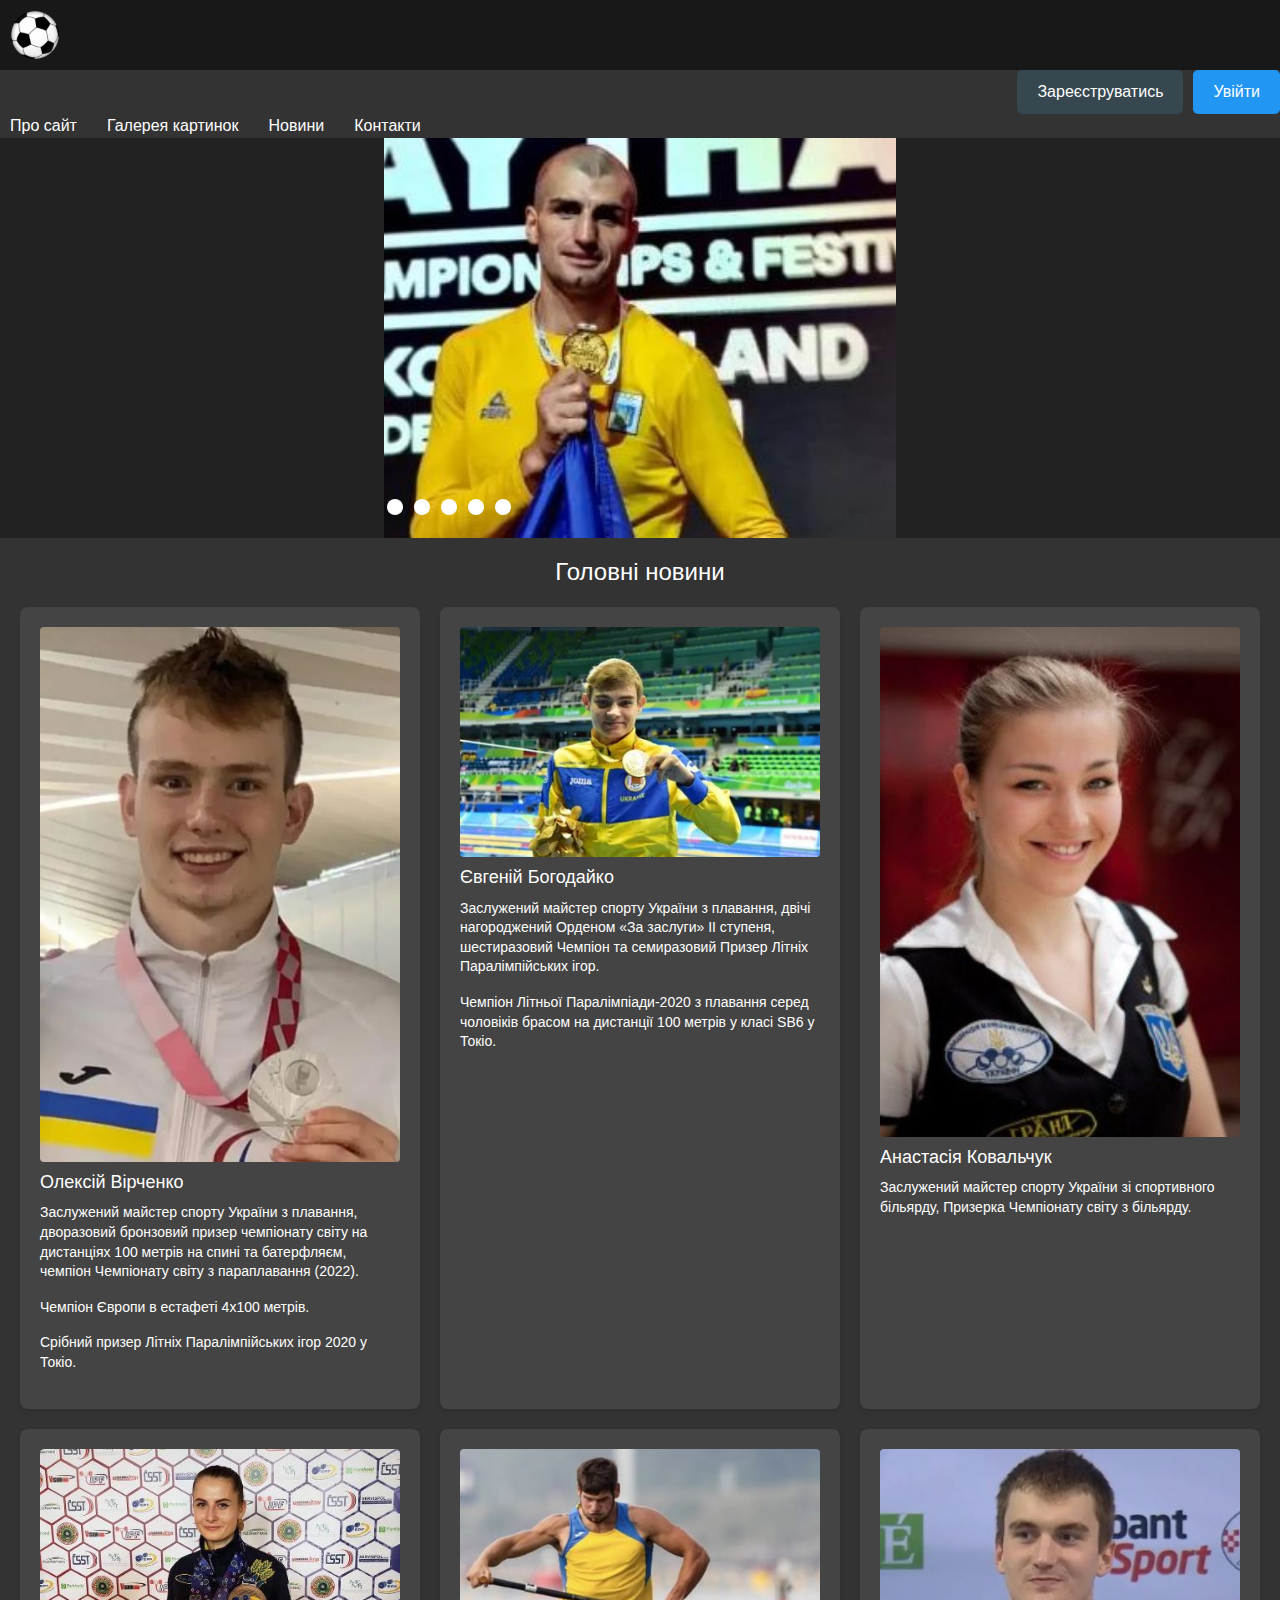
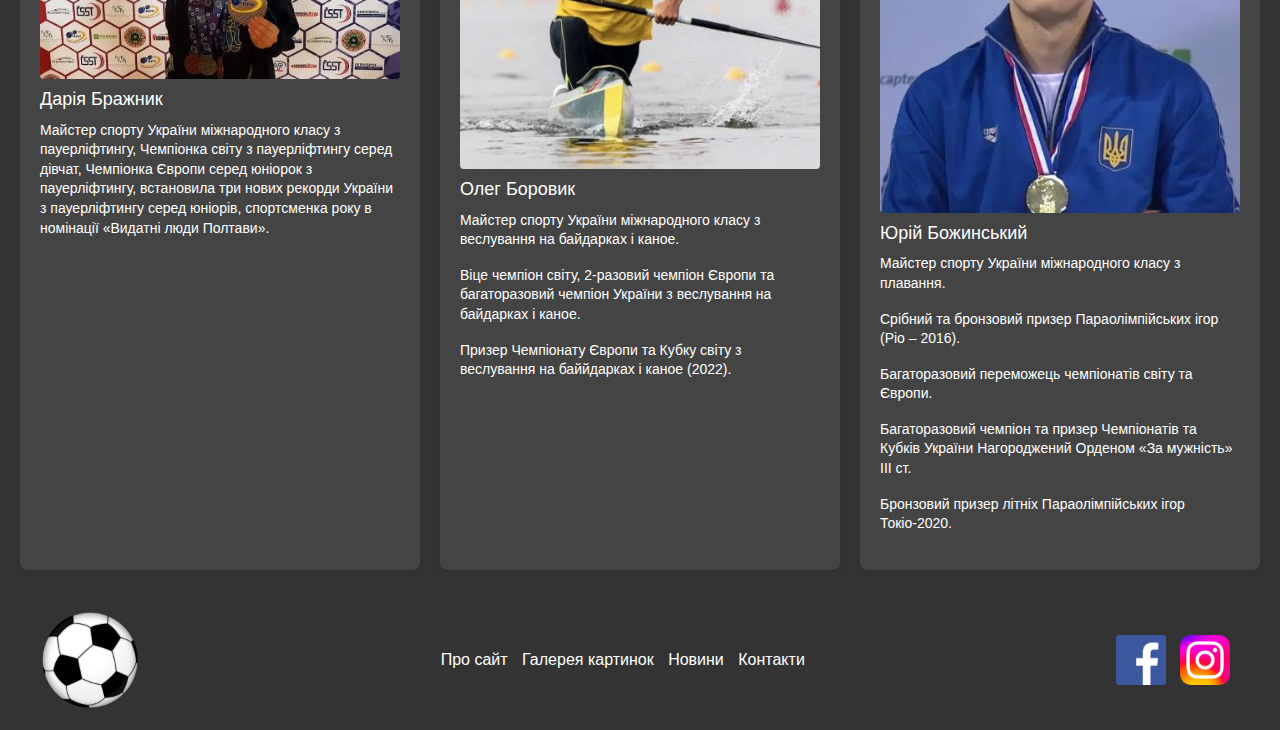
<file: index.html>
<!DOCTYPE html>
<html lang="en">

<head>
    <meta charset="UTF-8">
    <meta name="viewport" content="width=device-width, initial-scale=1.0">
    <title>Інформаційний портал</title>
    <link rel="stylesheet" href="https://stackpath.bootstrapcdn.com/bootstrap/4.5.2/css/bootstrap.min.css">
    <link rel="stylesheet" href="styles.css">
    <script src="script.js" defer></script>
    <style>
        /* Стилі для слайдера */
        .slider-container {
            width: 40%;
            margin: 0 auto;
            height: 400px;
            position: relative;
            overflow: hidden;
        }

        .menu {
            position: absolute;
            left: 0;
            z-index: 900;
            width: 100%;
            bottom: 0;
        }

        .menu label {
            cursor: pointer;
            display: inline-block;
            width: 16px;
            height: 16px;
            background: #fff;
            border-radius: 50px;
            margin: 0 0.2em 1em;
        }

        .menu label:hover,
        .menu label:focus {
            background: #1c87c9;
        }

        .slider {
            width: 100%;
            height: 100%;
            position: relative;
        }

        .slider-img {
            width: 100%;
            height: 100%;
            object-fit: cover;
            transition: opacity 0.5s ease;
        }

        .slider-controls {
            margin-top: 10px;
            text-align: center;
        }

        .slider-controls button {
            background-color: transparent;
            border: none;
            color: #fff;
            font-size: 20px;
            cursor: pointer;
            margin-right: 10px;
        }

        .slide {
            width: 100%;
            height: 100%;
            position: absolute;
            top: 0;
            left: 100%;
            z-index: 10;
            padding: 8em 1em 0;
            background-size: cover;
            background-position: 50% 50%;
            transition: left 0s 0.75s;
        }

        [id^="slide"]:checked+.slide {
            left: 0;
            z-index: 100;
            transition: left 0.65s ease-out;
        }

        .slide-1 {
            background-image: url("slider/slider1.JPG");
        }

        .slide-2 {
            background-image: url("slider/slider2.JPG");
        }

        .slide-3 {
            background-image: url("slider/slider3.JPG");
        }

        .slide-4 {
            background-image: url("slider/slider4.JPG");
        }

        .slide-5 {
            background-image: url("slider/slider5.JPG");
        }
    </style>
</head>

<body>
    <!-- Шапка сайту -->
    <header>
        <!-- Логотип -->
        <img class="logotype" src="logotype.png" alt="Логотип">
    </header>
    <!-- Меню -->
    <nav>
        <div class="auth-buttons">
            <button class="register-button" onclick="registration()">Зареєструватись</button>
            <button class="login-button" onclick="login()">Увійти</button>
        </div>
        <ul>
            <li><a href="about.html">Про сайт</a></li>
            <li><a href="gallery.html">Галерея картинок</a></li>
            <li><a href="news.html">Новини</a></li>
            <li><a href="contacts.html">Контакти</a></li>
        </ul>
    </nav>
    <!-- Слайдер -->

    <div class="slider-container">
        <div class="menu">
            <label for="slide-dot-1"></label>
            <label for="slide-dot-2"></label>
            <label for="slide-dot-3"></label>
            <label for="slide-dot-4"></label>
            <label for="slide-dot-5"></label>
        </div>
        <input id="slide-dot-1" type="radio" name="slides" checked>
        <div class="slide slide-1"></div>
        <input id="slide-dot-2" type="radio" name="slides">
        <div class="slide slide-2"></div>
        <input id="slide-dot-3" type="radio" name="slides">
        <div class="slide slide-3"></div>
        <input id="slide-dot-4" type="radio" name="slides">
        <div class="slide slide-4"></div>
        <input id="slide-dot-5" type="radio" name="slides">
        <div class="slide slide-5"></div>
    </div>



    <section class="main-news">
        <h2>Головні новини</h2>
        <div class="news-container">
            <div class="news-item">
                <img src="news/Virchenko.JPG" alt="Новина 1">
                <h3>Олексій Вірченко</h3>
                <p>Заслужений майстер спорту України з плавання, дворазовий бронзовий призер чемпіонату світу на
                    дистанціях 100 метрів
                    на спині та батерфляєм, чемпіон Чемпіонату світу з параплавання (2022).</p>
                <p>Чемпіон Європи в естафеті 4х100 метрів.</p>
                <p>Срібний призер Літніх Паралімпійських ігор 2020 у Токіо.</p>
            </div>
            <div class="news-item">
                <img src="news/Bogodayko.JPG" alt="Новина 2">
                <h3>Євгеній Богодайко</h3>
                <p>Заслужений майстер спорту України з плавання, двічі нагороджений Орденом «За заслуги» ІІ ступеня,
                    шестиразовий Чемпіон та семиразовий Призер Літніх Паралімпійських ігор.</p>
                <p>Чемпіон Літньої Паралімпіади-2020 з плавання серед чоловіків брасом на дистанції 100 метрів у класі
                    SВ6 у Токіо.</p>
            </div>
            <div class="news-item">
                <img src="news/Kovalchuk.JPG" alt="Новина 2">
                <h3>Анастасія Ковальчук</h3>
                <p>Заслужений майстер спорту України зі спортивного більярду, Призерка Чемпіонату світу з більярду.</p>
            </div>
            <div class="news-item">
                <img src="news/Brazhnyk.JPG" alt="Новина 1">
                <h3>Дарія Бражник</h3>
                <p>Майстер спорту України міжнародного класу з пауерліфтингу, Чемпіонка світу з пауерліфтингу серед
                    дівчат,
                    Чемпіонка Європи серед юніорок з пауерліфтингу, встановила три нових рекорди України з пауерліфтингу
                    серед юніорів,
                    спортсменка року в номінації «Видатні люди Полтави».</p>
            </div>
            <div class="news-item">
                <img src="news/Borovyk.JPG" alt="Новина 2">
                <h3>Олег Боровик</h3>
                <p>Майстер спорту України міжнародного класу з веслування на байдарках і каное.</p>
                <p>Віце чемпіон світу, 2-разовий чемпіон Європи та багаторазовий чемпіон України з веслування на
                    байдарках і каное.</p>
                <p>Призер Чемпіонату Європи та Кубку світу з веслування на баййдарках і каное (2022).</p>
            </div>
            <div class="news-item">
                <img src="news/Bozhynskiy.JPG" alt="Новина 2">
                <h3>Юрій Божинський</h3>
                <p>Майстер спорту України міжнародного класу з плавання.</p>
                <p>Срібний та бронзовий призер Параолімпійських ігор (Ріо – 2016).</p>
                <p>Багаторазовий переможець чемпіонатів світу та Європи.</p>
                <p>Багаторазовий чемпіон та призер Чемпіонатів та Кубків України Нагороджений Орденом «За мужність» III
                    ст.</p>
                <p>Бронзовий призер літніх Параолімпійських ігор Токіо-2020.</p>
            </div>
        </div>
    </section>
    <footer>
        <div class="footer-container">
            <div class="footer-logo">
                <img class="logotype" src="logotype.png" alt="Логотип">
            </div>
            <div class="footer-links">
                <ul>
                    <li><a href="index.html">Про сайт</a></li>
                    <li><a href="gallery.html">Галерея картинок</a></li>
                    <li><a href="news.html">Новини</a></li>
                    <li><a href="contacts.html">Контакти</a></li>
                </ul>
            </div>
            <div class="footer-social">
                <ul>
                    <li><a href="https://www.facebook.com/poltntufiz/"><i class="fab fa-facebook"></i><img class="socials" src="facebook.png"></a></li>
                    <li><a href="https://www.instagram.com/poltava_polytechnic/"><i class="fab fa-instagram"></i><img class="socials" src="instagram.png"></a></li>
                </ul>
            </div>
        </div>
    </footer>
    <script src="https://code.jquery.com/jquery-3.5.1.slim.min.js"></script>
    <script src="https://cdn.jsdelivr.net/npm/@popperjs/core@2.5.4/dist/umd/popper.min.js"></script>
    <script src="https://stackpath.bootstrapcdn.com/bootstrap/4.5.2/js/bootstrap.min.js"></script>
    <script src="script.js"></script>
</body>

</html>
</file>
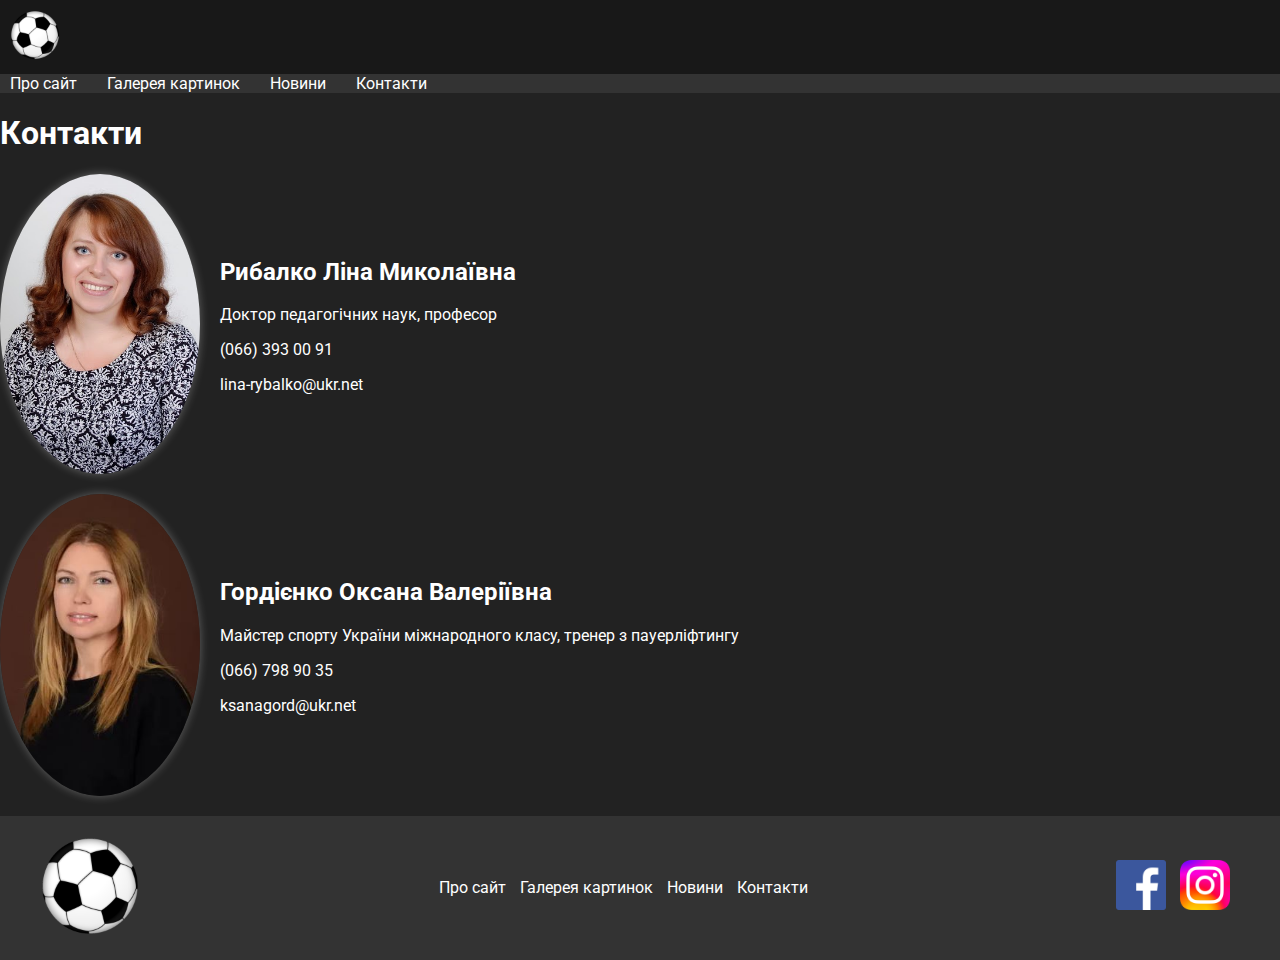
<file: contacts.html>
<!DOCTYPE html>
<html lang="en">
<head>
    <meta charset="UTF-8">
    <meta name="viewport" content="width=device-width, initial-scale=1.0">
    <title>Контакти</title>
    <link rel="stylesheet" href="styles.css">
    <link rel="stylesheet" href="https://fonts.googleapis.com/css2?family=Roboto:wght@400;700&display=swap">
    <script src="script.js" defer></script>
    <style>
        h1, h2 {
            color: #fff;
        }

        .contact-info {
            display: flex;
            align-items: center;
            margin-bottom: 20px;
        }

        .contact-info img {
            width: 200px;
            margin-right: 20px;
            border-radius: 50%;
            box-shadow: 0 0 10px rgba(255, 255, 255, 0.3);
        }

        .contact-info .contact-details {
            flex-grow: 1;
        }

        .back-button {
            padding: 10px 20px;
            background-color: #337ab7;
            color: #fff;
            border: none;
            border-radius: 5px;
            cursor: pointer;
            margin-bottom: 20px;
        }

        .back-button:hover {
            background-color: #23527c;
        }
    </style>
</head>
<body>
    <!-- Шапка сайту -->
    <header>
        <!-- Логотип -->
        <img class="logotype" src="logotype.png" alt="Логотип">
    </header>
    <!-- Меню -->
    <nav>
        <ul>
            <li><a href="index.html">Про сайт</a></li>
            <li><a href="gallery.html">Галерея картинок</a></li>
            <li><a href="news.html">Новини</a></li>
            <li><a href="contacts.html">Контакти</a></li>
        </ul>
    </nav>
    <h1>Контакти</h1>
    <div class="contact-info">
        <img src="contacts/RybalkoLM.jpg" alt="Фотографія Рибалко Ліни Миколаївни">
        <div class="contact-details">
            <h2>Рибалко Ліна Миколаївна</h2>
            <p>Доктор педагогічних наук, професор</p>
            <p>(066) 393 00 91</p>
            <p>lina-rybalko@ukr.net</p>
        </div>
    </div>
    <div class="contact-info">
        <img src="contacts/GordienkoO.JPG" alt="Фотографія Гордієнко Оксани Валеріївни">
        <div class="contact-details">
            <h2>Гордієнко Оксана Валеріївна</h2>
            <p>Майстер спорту України міжнародного класу, тренер з пауерліфтингу</p>
            <p>(066) 798 90 35</p>
            <p>ksanagord@ukr.net</p>
        </div>
    </div>
    <footer>
        <div class="footer-container">
        <div class="footer-logo">
            <img class="logotype" src="logotype.png" alt="Логотип">
        </div>
        <div class="footer-links">
            <ul>
                <li><a href="index.html">Про сайт</a></li>
                <li><a href="gallery.html">Галерея картинок</a></li>
                <li><a href="news.html">Новини</a></li>
                <li><a href="contacts.html">Контакти</a></li>
            </ul>
        </div>
        <div class="footer-social">
            <ul>
                <li><a href="https://www.facebook.com/poltntufiz/"><i class="fab fa-facebook"></i><img class="socials" src="facebook.png"></a></li>
                    <li><a href="https://www.instagram.com/poltava_polytechnic/"><i class="fab fa-instagram"></i><img class="socials" src="instagram.png"></a></li>
            </ul>
        </div>
    </div>
    </footer>
</body>
</html>
</file>
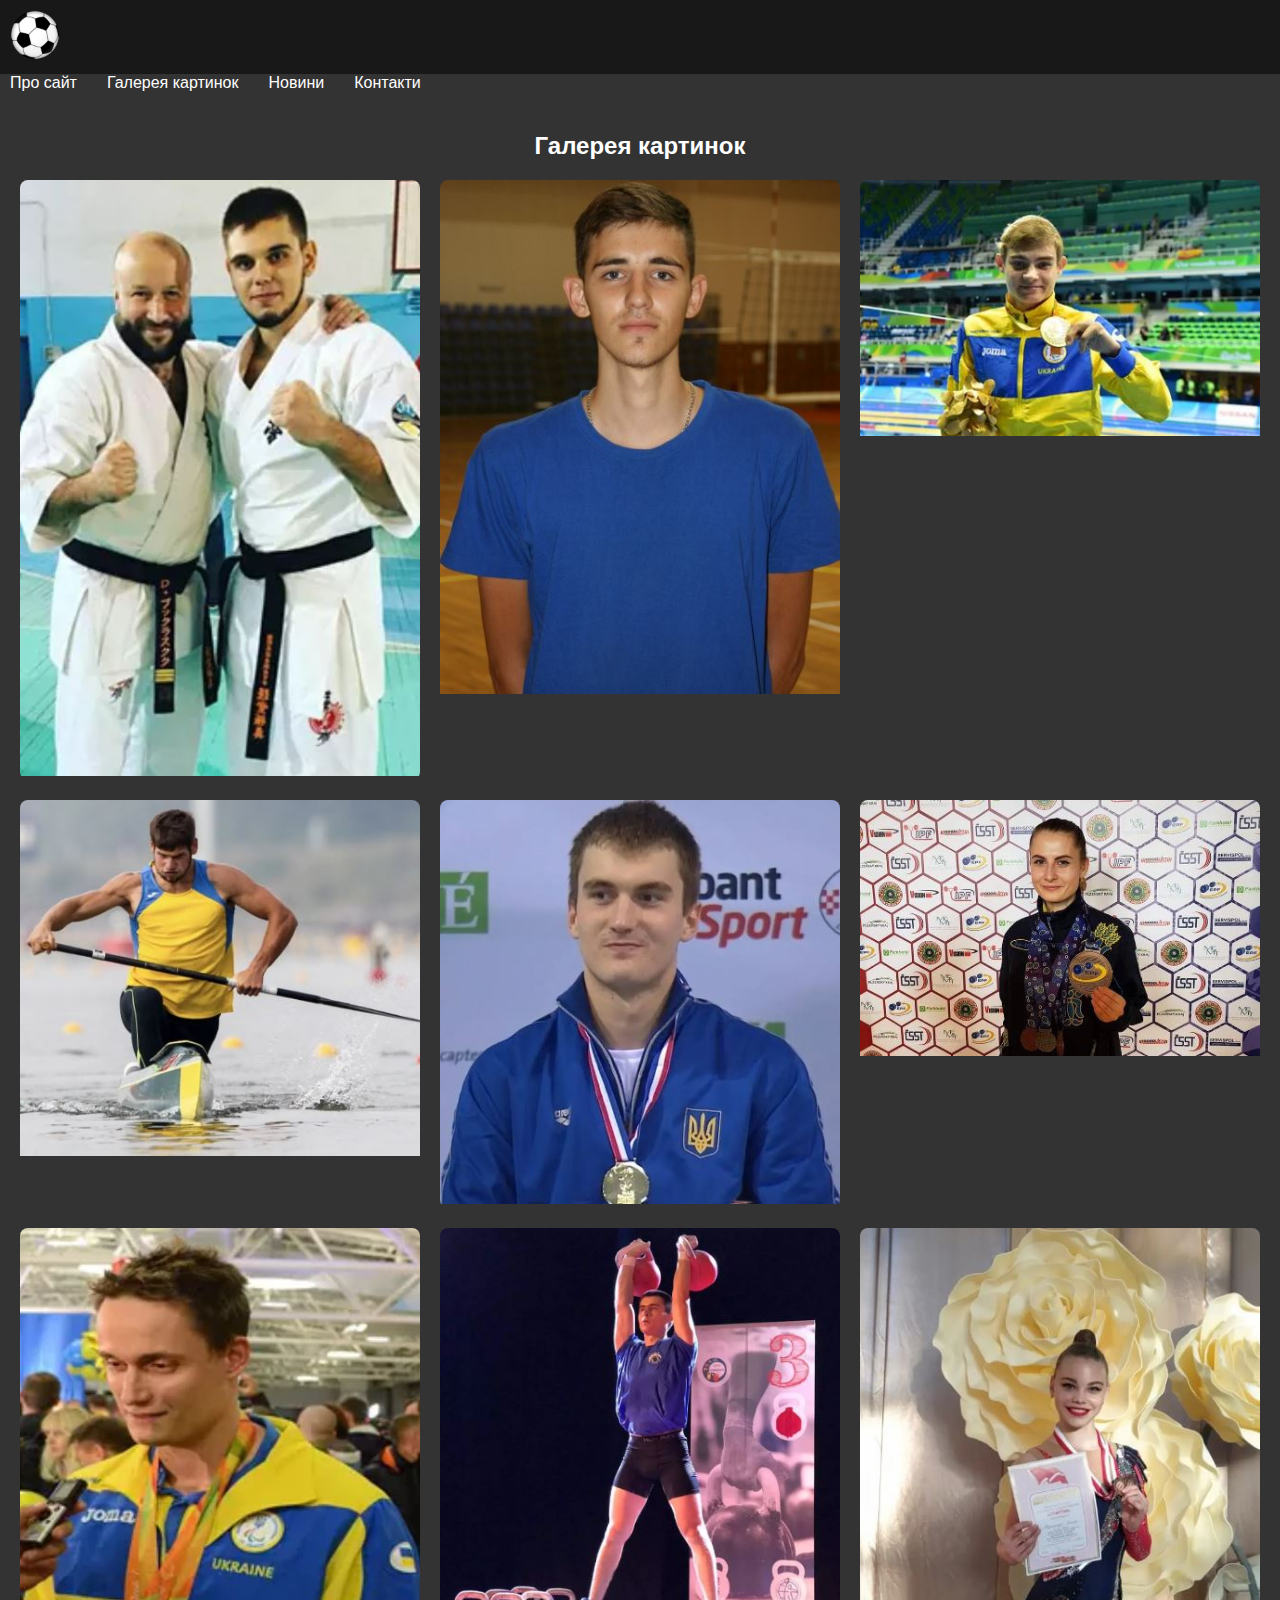
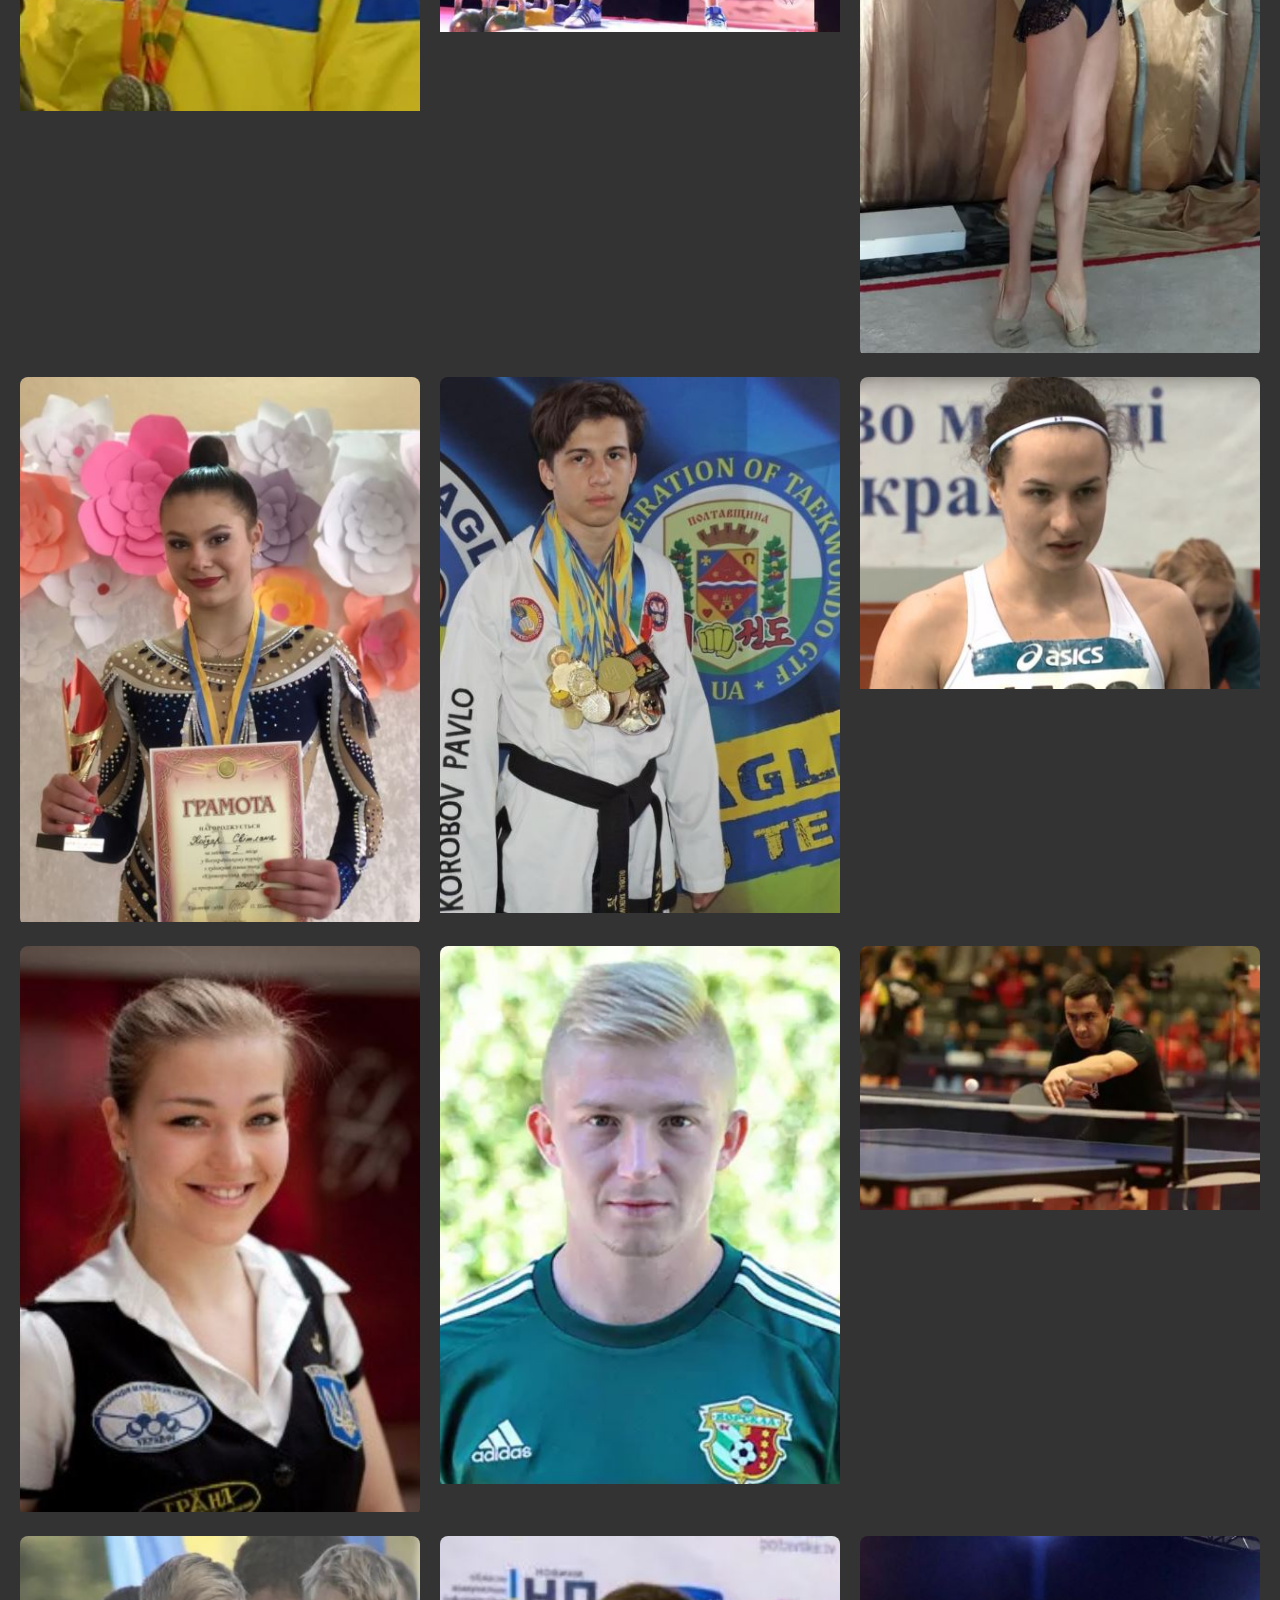
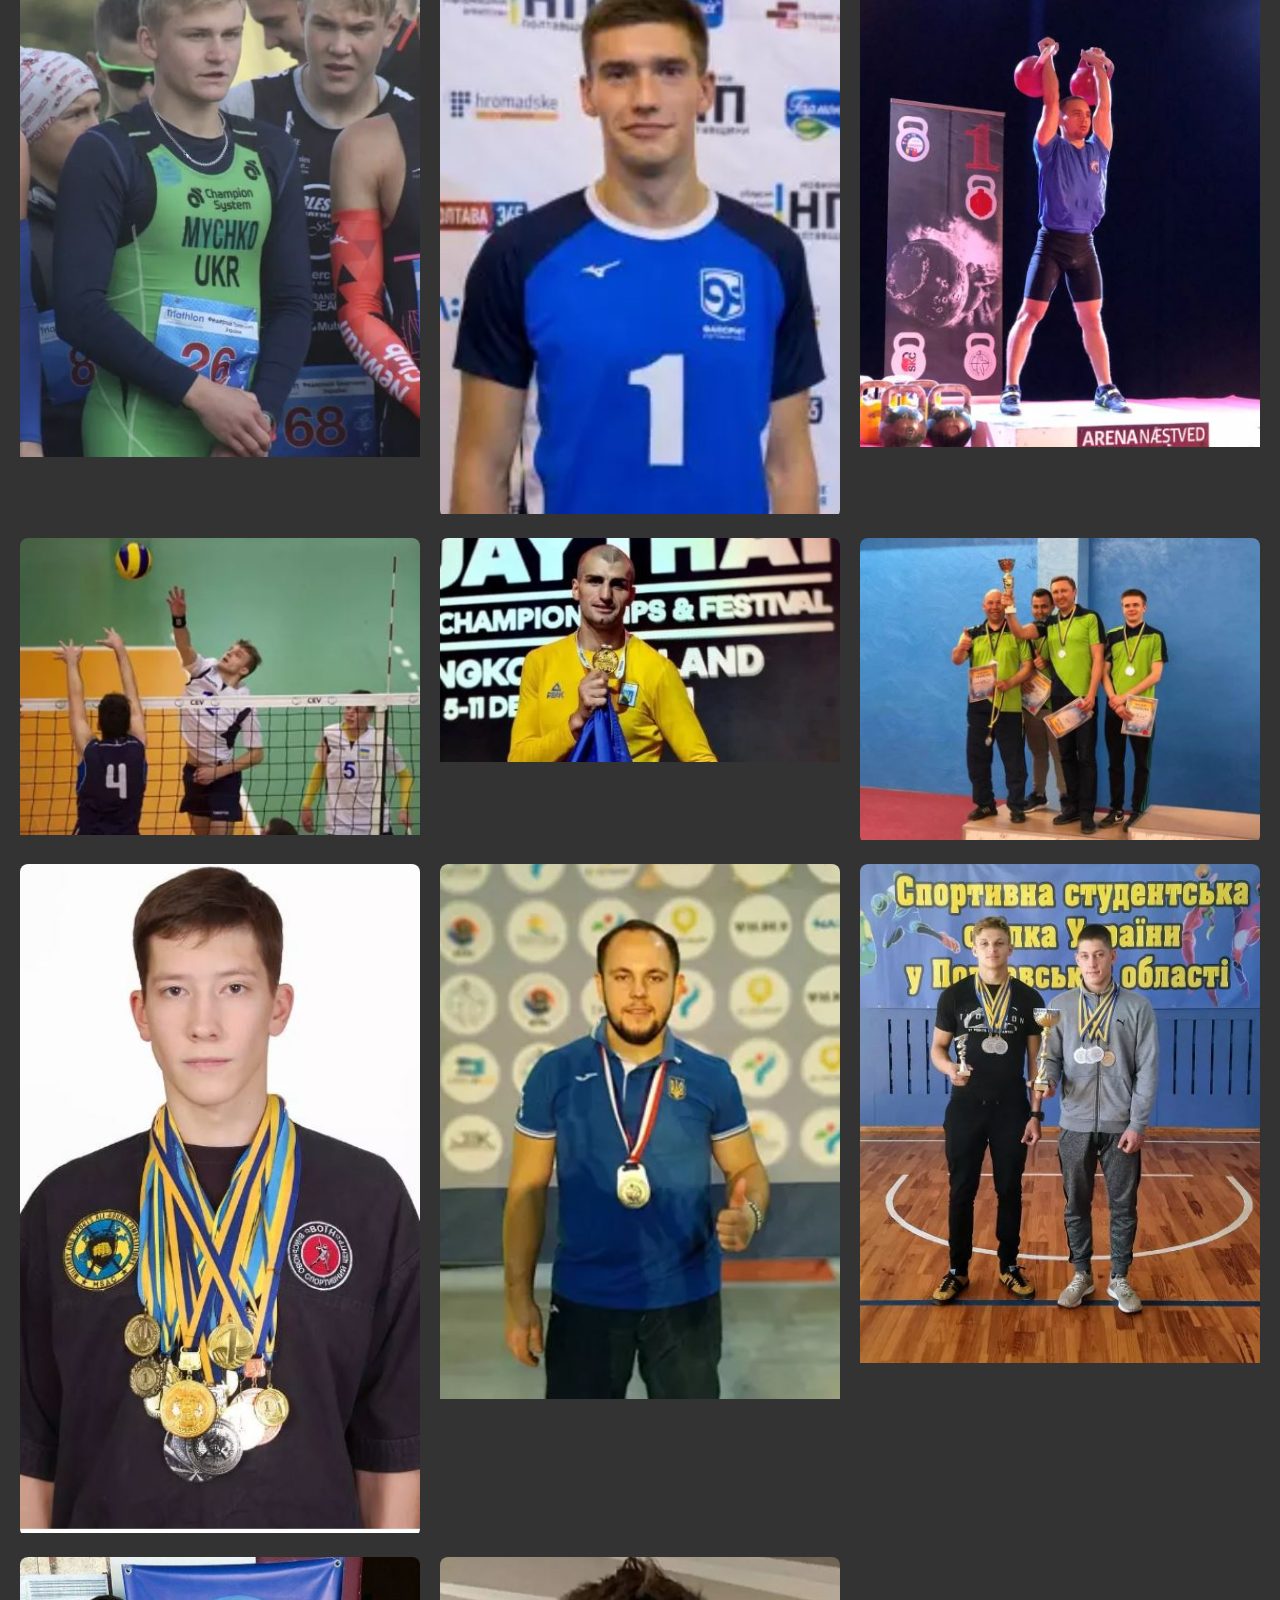
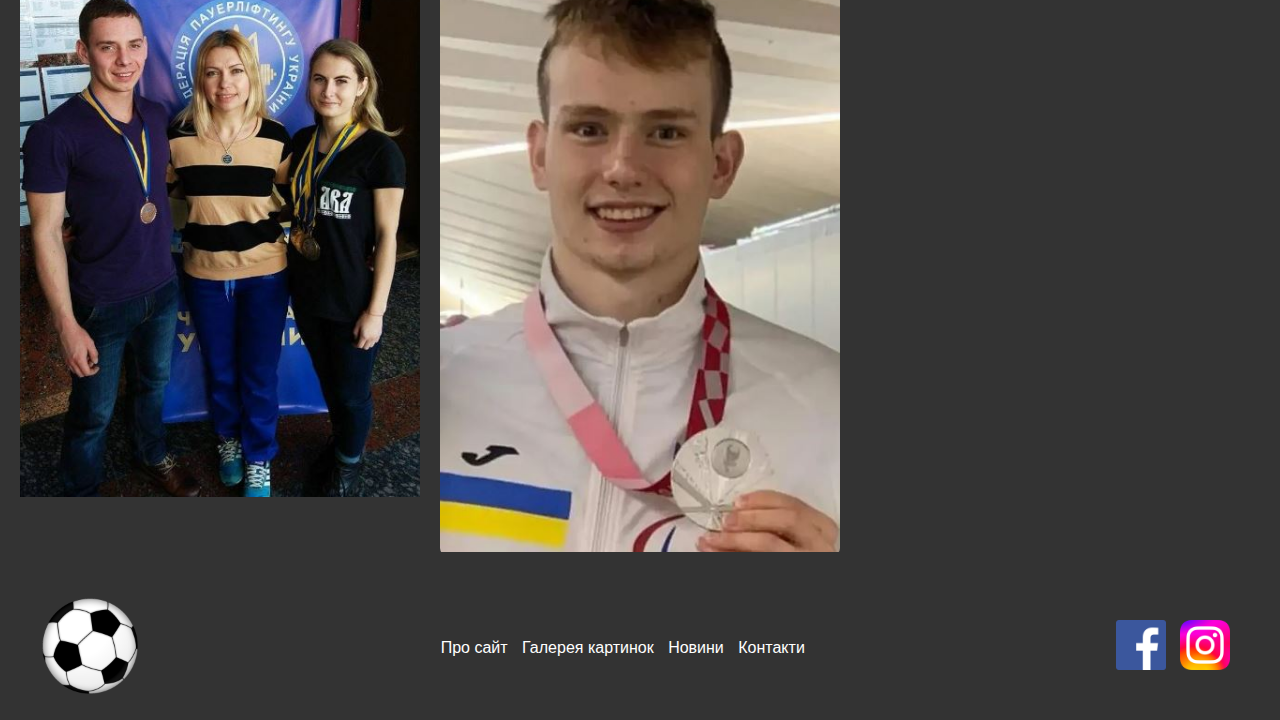
<file: gallery.html>
<!DOCTYPE html>
<html lang="en">

<head>
    <meta charset="UTF-8">
    <meta name="viewport" content="width=device-width, initial-scale=1.0">
    <title>Галерея картинок</title>
    <link rel="stylesheet" href="styles.css">
    <script src="script.js" defer></script>
</head>

<body>
    <!-- Шапка сайту -->
    <header>
        <!-- Логотип -->
        <img class="logotype" src="logotype.png" alt="Логотип">
    </header>
    <!-- Меню -->
    <nav>
        <ul>
            <li><a href="index.html">Про сайт</a></li>
            <li><a href="gallery.html">Галерея картинок</a></li>
            <li><a href="news.html">Новини</a></li>
            <li><a href="contacts.html">Контакти</a></li>
        </ul>
    </nav>
    <section class="gallery">
        <h2>Галерея картинок</h2>
        <div class="gallery-container">
            <div class="image-item">
                <img src="news/Barabash.JPG">
            </div>
            <div class="image-item">
                <img src="news/Beduha.JPG">
            </div>
            <div class="image-item">
                <img src="news/Bogodayko.JPG">
            </div>
            <div class="image-item">
                <img src="news/Borovyk.JPG">
            </div>
            <div class="image-item">
                <img src="news/Bozhynskiy.JPG">
            </div>
            <div class="image-item">
                <img src="news/Brazhnyk.JPG">
            </div>
            <div class="image-item">
                <img src="news/Denysenko.JPG">
            </div>
            <div class="image-item">
                <img src="news/Gavryshko.JPG">
            </div>
            <div class="image-item">
                <img src="news/Kerecman.JPG">
            </div>
            <div class="image-item">
                <img src="news/Kobzar.JPG">
            </div>
            <div class="image-item">
                <img src="news/Korobov.JPG">
            </div>
            <div class="image-item">
                <img src="news/Korsyn.JPG">
            </div>
            <div class="image-item">
                <img src="news/Kovalchuk.JPG">
            </div>
            <div class="image-item">
                <img src="news/Kulach.JPG">
            </div>
            <div class="image-item">
                <img src="news/May.JPG">
            </div>
            <div class="image-item">
                <img src="news/Mychko.JPG">
            </div>
            <div class="image-item">
                <img src="news/Onipko.JPG">
            </div>
            <div class="image-item">
                <img src="news/Ostapchuk.JPG">
            </div>
            <div class="image-item">
                <img src="news/Politko.JPG">
            </div>
            <div class="image-item">
                <img src="news/Pruymachov.JPG">
            </div>
            <div class="image-item">
                <img src="news/Scherbak.JPG">
            </div>
            <div class="image-item">
                <img src="news/Solovey.JPG">
            </div>
            <div class="image-item">
                <img src="news/Syshko.JPG">
            </div>
            <div class="image-item">
                <img src="news/Team.JPG">
            </div>
            <div class="image-item">
                <img src="news/Ustymenko.JPG">
            </div>
            <div class="image-item">
                <img src="news/Virchenko.JPG">
            </div>
        </div>
    </section>
    <script>
        // Отримуємо всі елементи з класом "image-item"
        const imageItems = document.querySelectorAll('.image-item');

        // Перебираємо кожен елемент "image-item"
        imageItems.forEach((item) => {
            // Додаємо подію "click" для кожного елементу
            item.addEventListener('click', () => {
                // Отримуємо URL зображення
                const imageUrl = item.querySelector('img').src;

                // Відкриваємо зображення в новому вікні
                window.open(imageUrl);
            });
        });
    </script>
    <footer>
        <div class="footer-container">
            <div class="footer-logo">
                <img class="logotype" src="logotype.png" alt="Логотип">
            </div>
            <div class="footer-links">
                <ul>
                    <li><a href="index.html">Про сайт</a></li>
                    <li><a href="gallery.html">Галерея картинок</a></li>
                    <li><a href="news.html">Новини</a></li>
                    <li><a href="contacts.html">Контакти</a></li>
                </ul>
            </div>
            <div class="footer-social">
                <ul>
                    <li><a href="https://www.facebook.com/poltntufiz/"><i class="fab fa-facebook"></i><img class="socials" src="facebook.png"></a></li>
                    <li><a href="https://www.instagram.com/poltava_polytechnic/"><i class="fab fa-instagram"></i><img class="socials" src="instagram.png"></a></li>
                </ul>
            </div>
        </div>
    </footer>
</body>

</html>
</file>
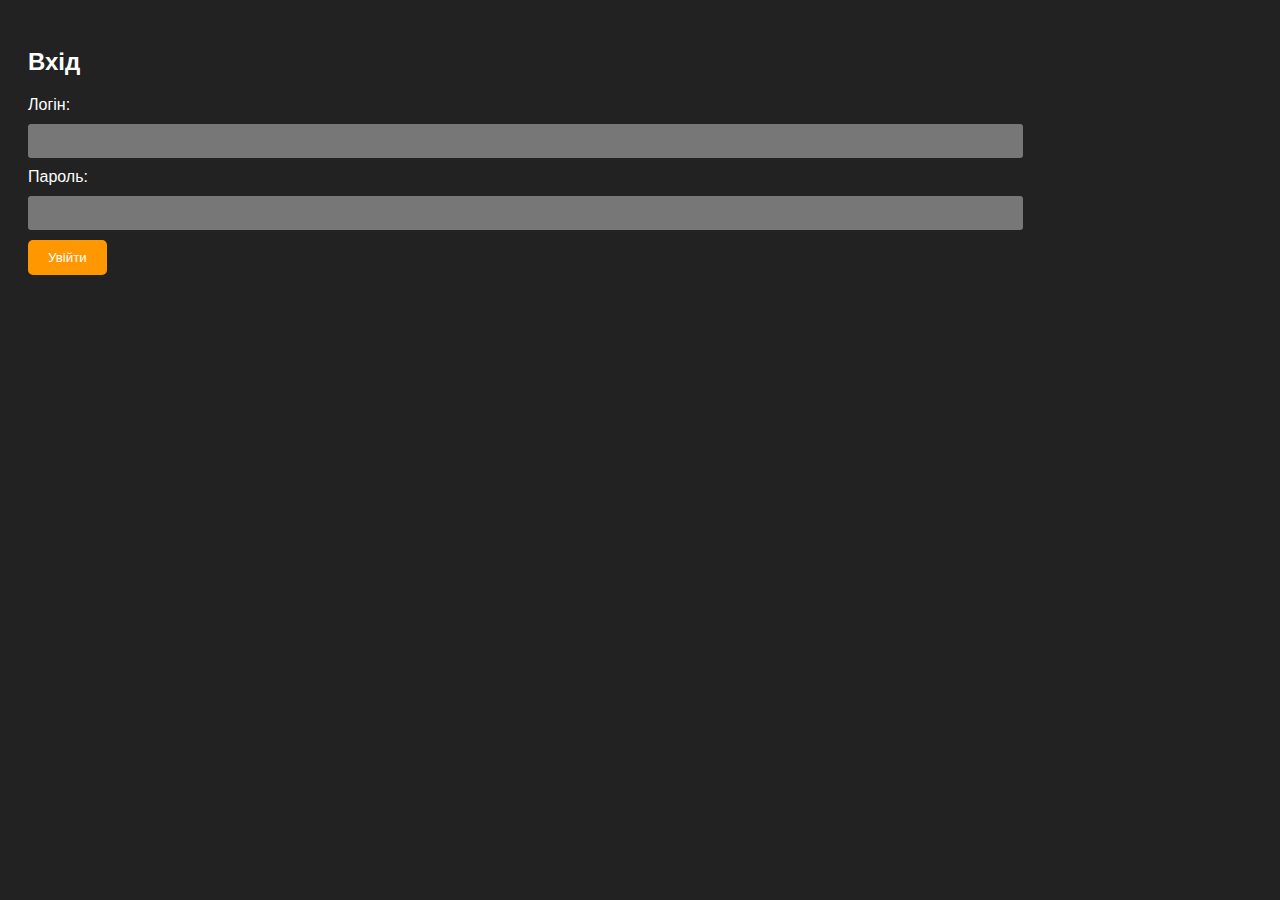
<file: login.html>
<!DOCTYPE html>
<html lang="en">

<head>
    <meta charset="UTF-8">
    <meta name="viewport" content="width=device-width, initial-scale=1.0">
    <title>Вхід</title>
    <style>
        body {
            background-color: #222;
            color: #fff;
            font-family: Arial, sans-serif;
            padding: 20px;
        }

        h2 {
            margin-bottom: 20px;
        }

        label {
            margin-top: 10px;
            display: block;
            margin-bottom: 10px;
        }

        input[type="text"],
        input[type="password"] {
            width: 80%;
            padding: 8px;
            font-size: 16px;
            border-radius: 3px;
            border: none;
            background-color: #777;
            color: #fff;
        }

        input[type="submit"] {
            margin-top: 10px;
            padding: 10px 20px;
            background-color: #ff9800;
            color: #fff;
            border: none;
            border-radius: 5px;
            cursor: pointer;
        }

        input[type="submit"]:hover {
            background-color: #ff6600;
        }
    </style>
</head>

<body>
    <h2>Вхід</h2>

    <form id="loginForm">
        <label for="username">Логін:</label>
        <input type="text" id="username" name="username" required><br>

        <label for="password">Пароль:</label>
        <input type="password" id="password" name="password" required><br>

        <input type="submit" value="Увійти">
    </form>
    <script src="login.js"></script>
</body>

</html>
</file>
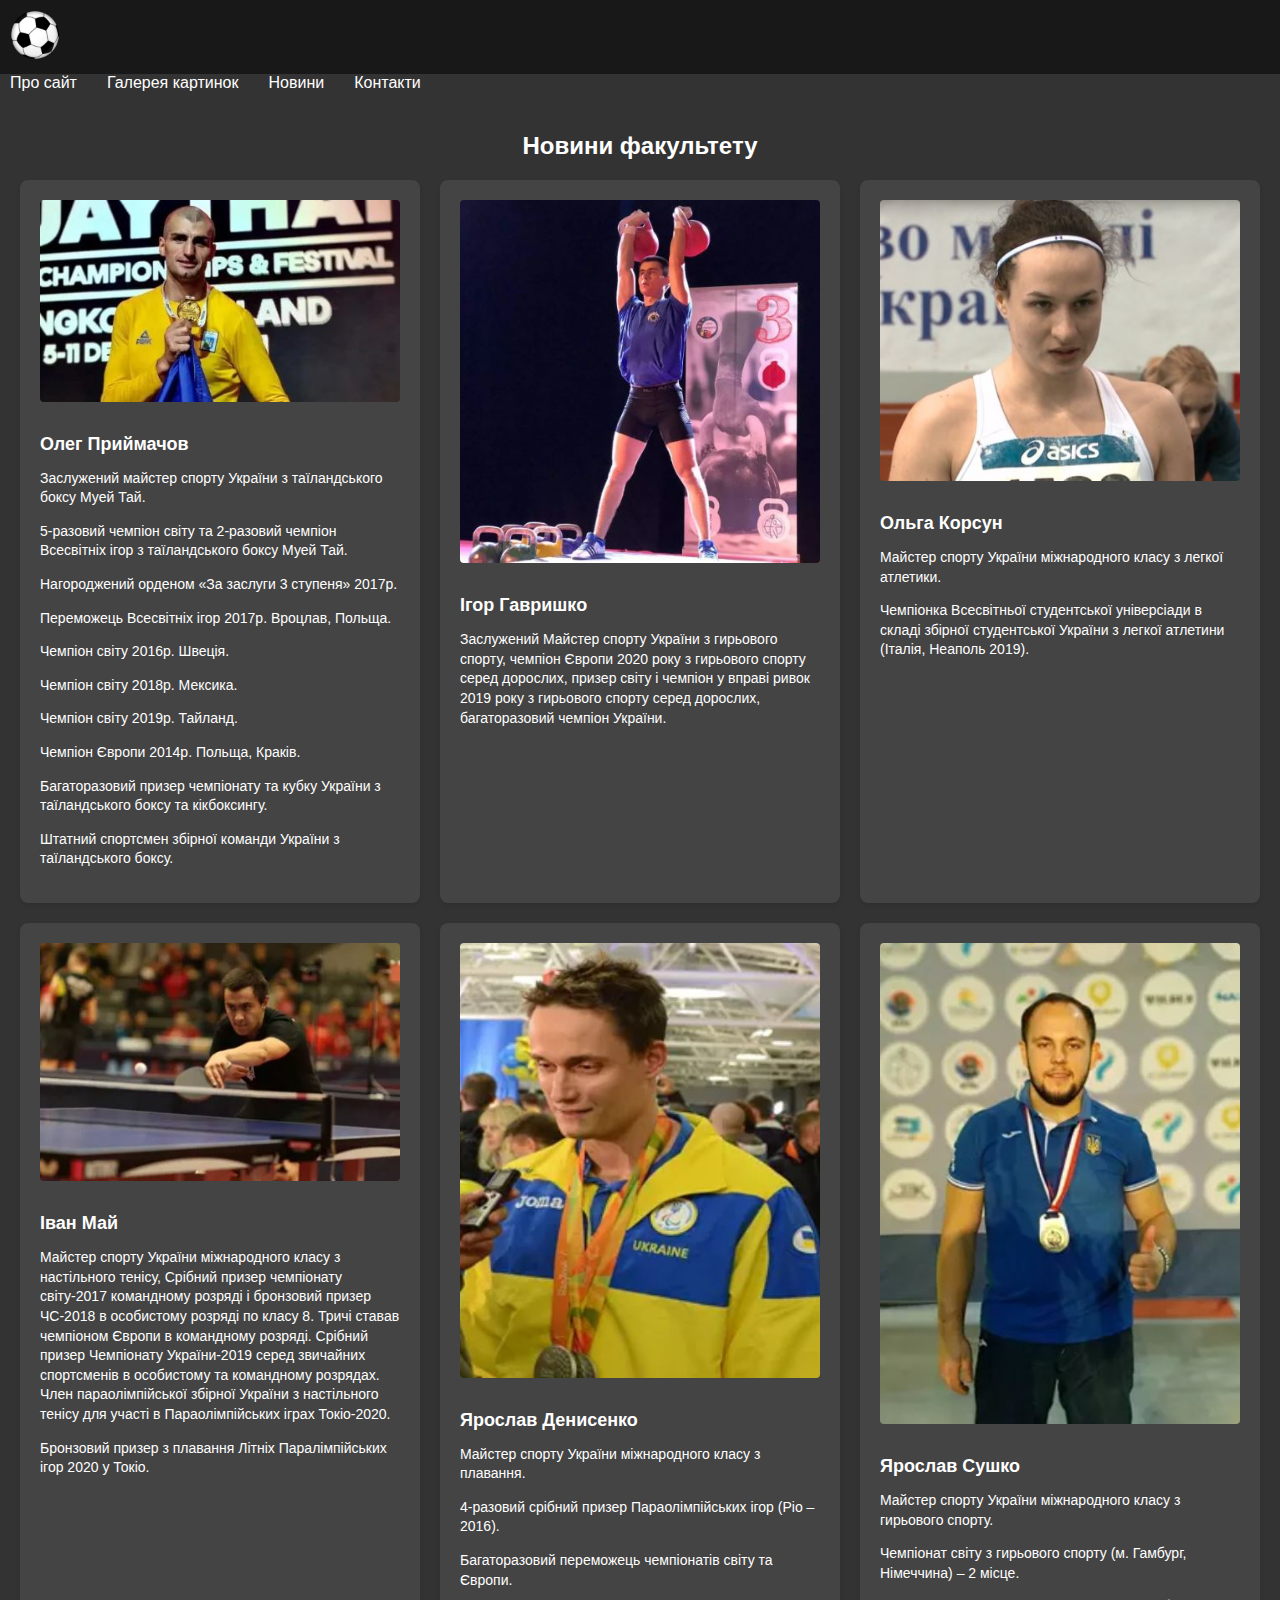
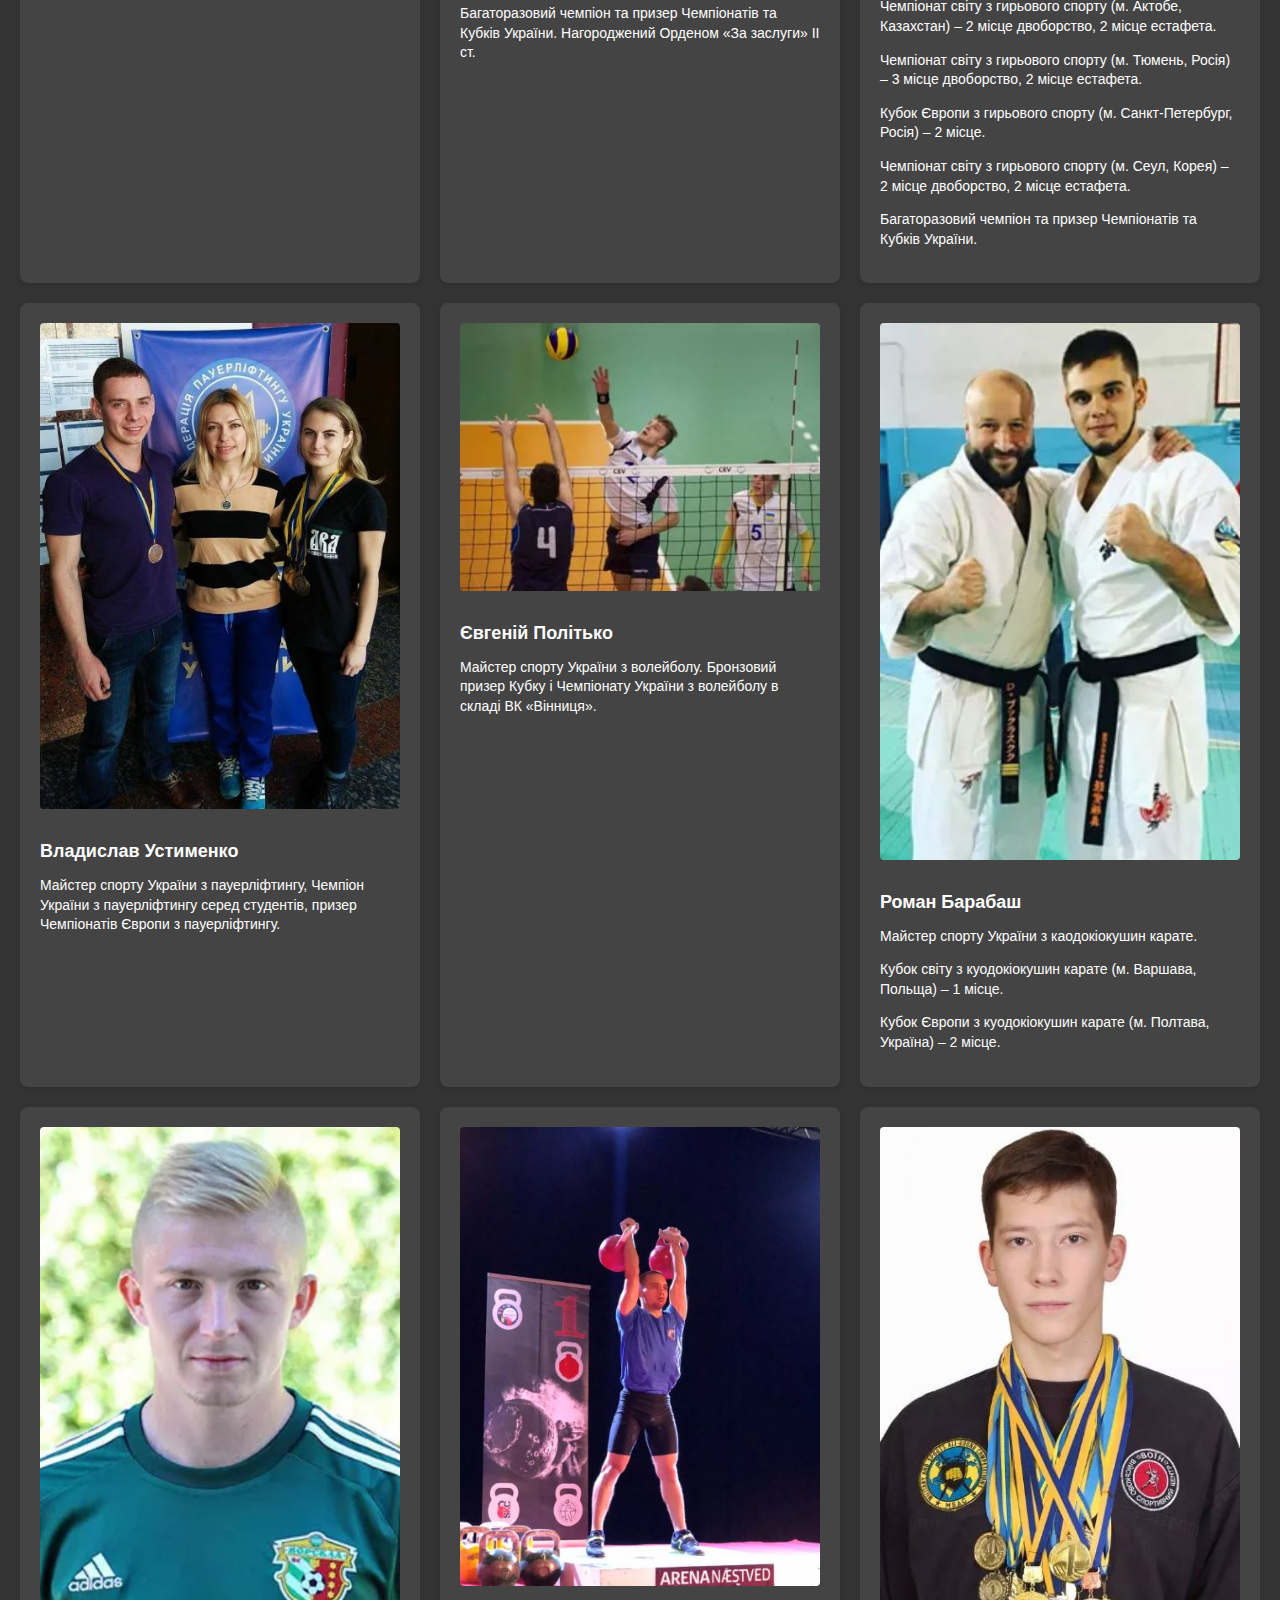
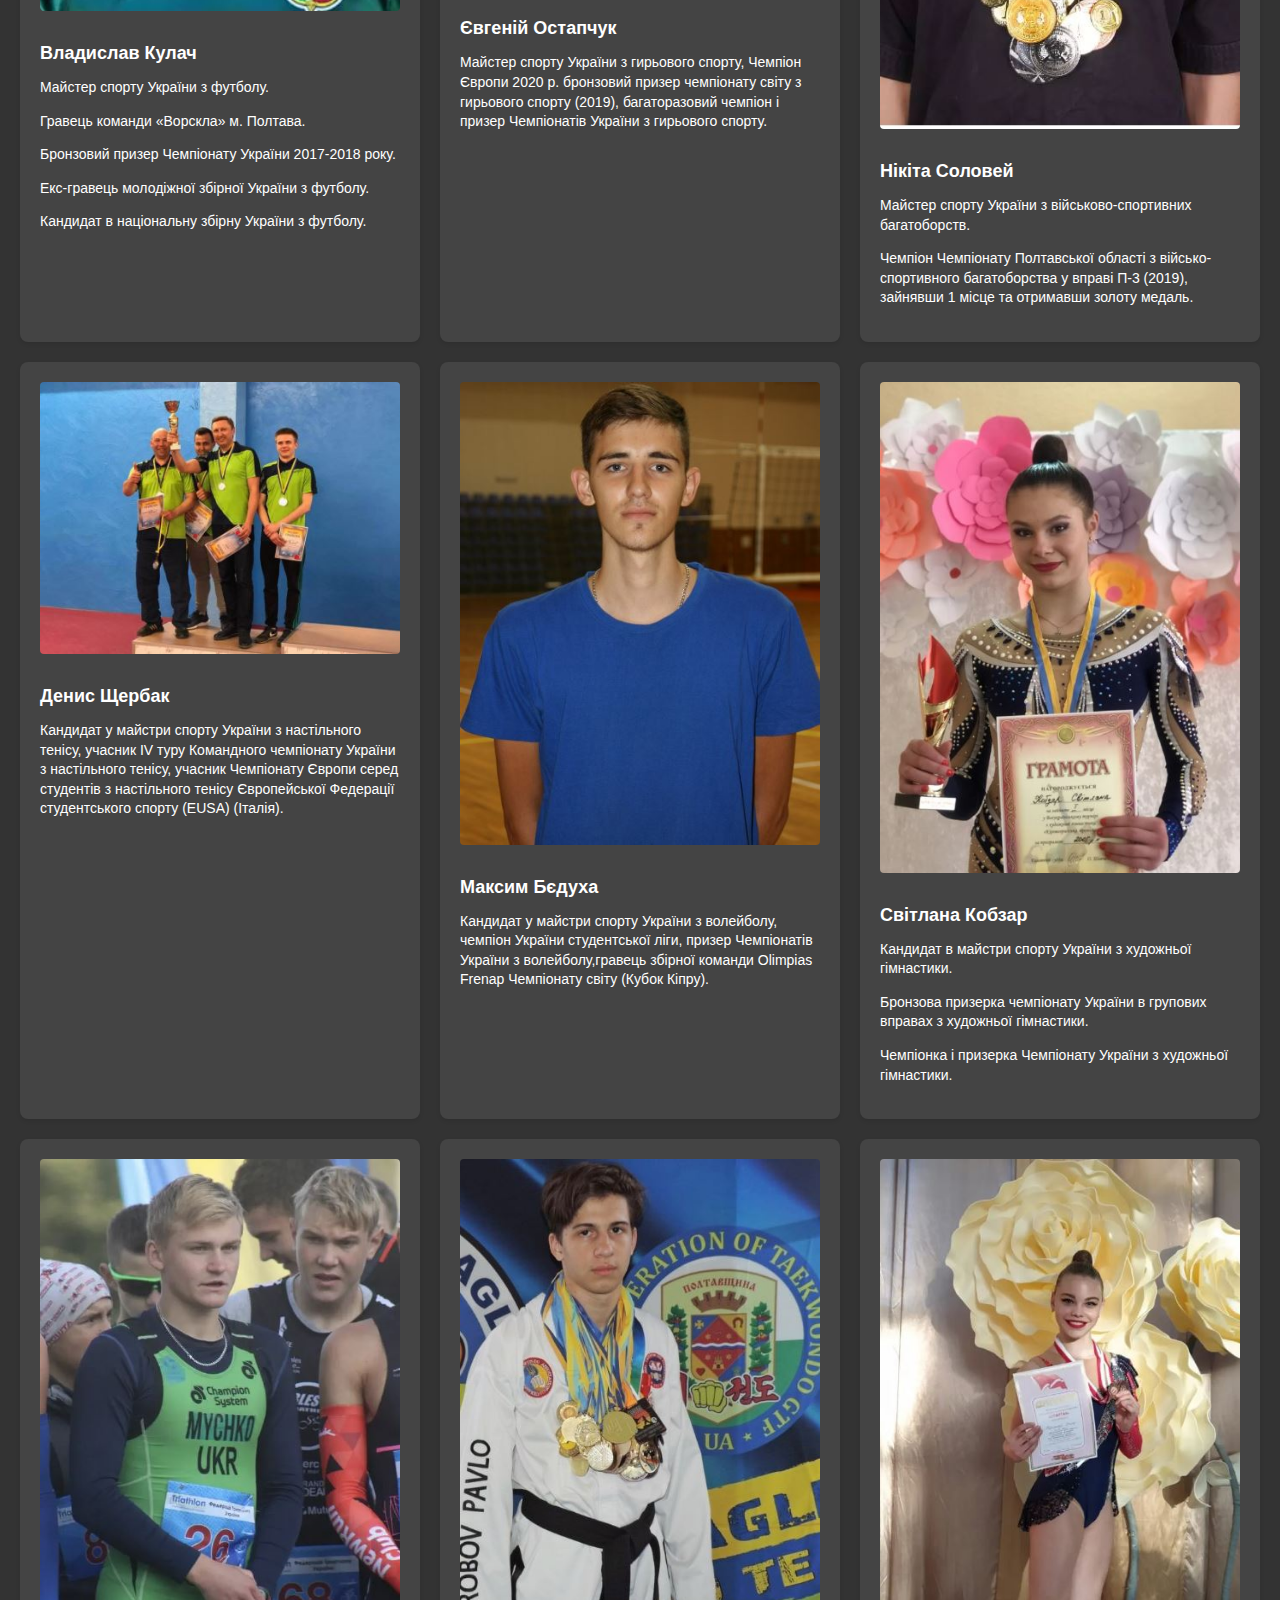
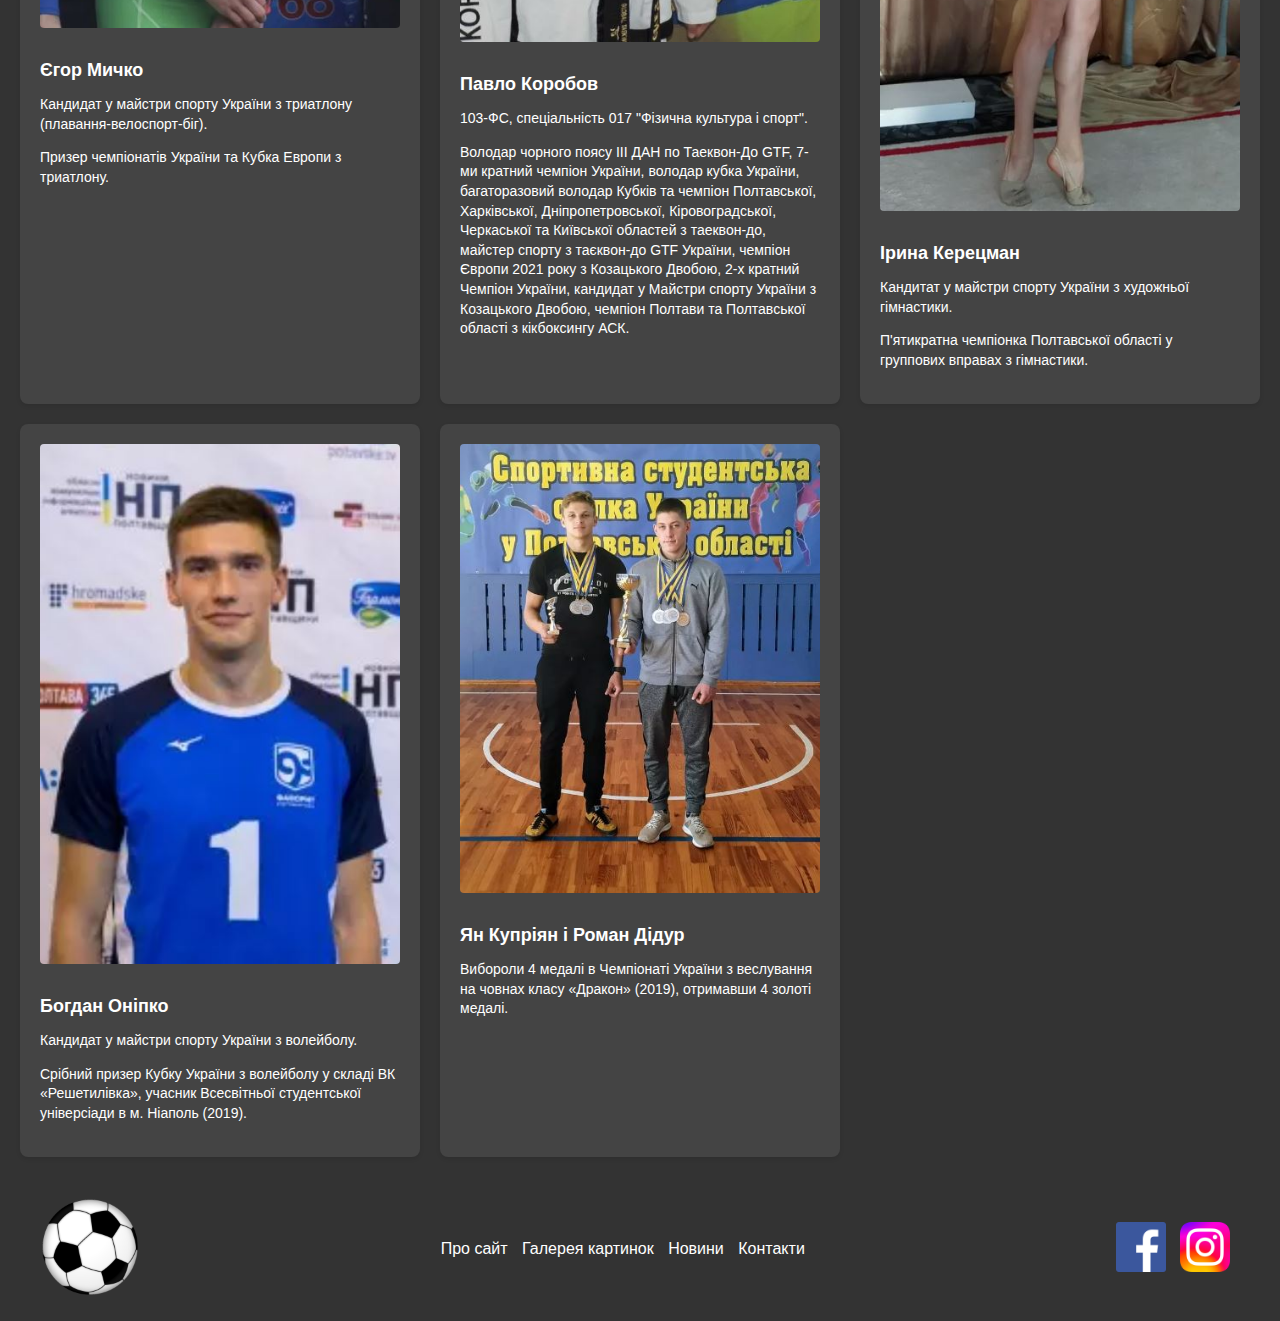
<file: news.html>
<!DOCTYPE html>
<html lang="en">
<head>
    <meta charset="UTF-8">
    <meta name="viewport" content="width=device-width, initial-scale=1.0">
    <title>Новини</title>
    <link rel="stylesheet" href="styles.css">
    <script src="script.js" defer></script>
</head>
<body>
    <!-- Шапка сайту -->
    <header>
        <!-- Логотип -->
        <img class="logotype" src="logotype.png" alt="Логотип">
    </header>
    <!-- Меню -->
    <nav>
        <ul>
            <li><a href="index.html">Про сайт</a></li>
            <li><a href="gallery.html">Галерея картинок</a></li>
            <li><a href="news.html">Новини</a></li>
            <li><a href="contacts.html">Контакти</a></li>
        </ul>
    </nav>
    <section class="main-news">
        <h2>Новини факультету</h2>
        <div class="news-container">
          <div class="news-item">
            <img src="news/Pruymachov.JPG" alt="Новина 1">
            <h3>Олег Приймачов</h3>
            <p>Заслужений майстер спорту України з таїландського боксу Муей Тай.</p>
            <p>5-разовий чемпіон світу та 2-разовий чемпіон Всесвітніх ігор з таїландського боксу Муей Тай.</p>
            <p>Нагороджений орденом «За заслуги 3 ступеня» 2017р.</p>
            <p>Переможець Всесвітніх ігор 2017р. Вроцлав, Польща.</p>
            <p>Чемпіон світу 2016р. Швеція.</p>
            <p>Чемпіон світу 2018р. Мексика.</p>
            <p>Чемпіон світу 2019р. Тайланд.</p>
            <p>Чемпіон Європи 2014р. Польща, Краків.</p>
            <p>Багаторазовий призер чемпіонату та кубку України з таїландського боксу та кікбоксингу.</p>
            <p>Штатний спортсмен збірної команди України з таїландського боксу.</p>
          </div>
          <div class="news-item">
            <img src="news/Gavryshko.JPG" alt="Новина 2">
            <h3>Ігор Гавришко</h3>
            <p>Заслужений Майстер спорту України з гирьового спорту, чемпіон Європи 2020 року з гирьового спорту серед дорослих,
                призер світу і чемпіон у вправі ривок 2019 року з гирьового спорту серед дорослих, багаторазовий чемпіон України.</p>
          </div>
          <div class="news-item">
            <img src="news/Korsyn.JPG" alt="Новина 2">
            <h3>Ольга Корсун</h3>
            <p>Майстер спорту України міжнародного класу з легкої атлетики.</p>
            <p>Чемпіонка Всесвітньої студентської універсіади в складі збірної студентської України з легкої атлетини
                (Італія, Неаполь 2019).</p>
          </div>
          <div class="news-item">
            <img src="news/May.JPG" alt="Новина 1">
            <h3>Іван Май</h3>
            <p>Майстер спорту України міжнародного класу з настільного тенісу,
                Срібний призер чемпіонату світу-2017 командному розряді і бронзовий призер ЧС-2018 в особистому розряді
                по класу 8. Тричі ставав чемпіоном Європи в командному розряді.
                Срібний призер Чемпіонату України-2019 серед звичайних спортсменів в особистому та командному розрядах.
                Член параолімпійської збірної України з настільного тенісу для участі в Параолімпійських іграх Токіо-2020.</p>
            <p>Бронзовий призер з плавання Літніх Паралімпійських ігор 2020 у Токіо.</p>
          </div>
          <div class="news-item">
            <img src="news/Denysenko.JPG" alt="Новина 2">
            <h3>Ярослав Денисенко</h3>
            <p>Майстер спорту України міжнародного класу з плавання.</p>
            <p>4-разовий срібний призер Параолімпійських ігор (Ріо – 2016).</p>
            <p>Багаторазовий переможець чемпіонатів світу та Європи.</p>
            <p>Багаторазовий чемпіон та призер Чемпіонатів та Кубків України. Нагороджений Орденом «За заслуги» II ст.</p>
          </div>
          <div class="news-item">
            <img src="news/Syshko.JPG" alt="Новина 2">
            <h3>Ярослав Сушко</h3>
            <p>Майстер спорту України міжнародного класу з гирьового спорту.</p>
            <p>Чемпіонат світу з гирьового спорту (м. Гамбург, Німеччина) – 2 місце.</p>
            <p>Чемпіонат світу з гирьового спорту (м. Актобе, Казахстан) – 2 місце двоборство, 2 місце естафета.</p>
            <p>Чемпіонат світу з гирьового спорту (м. Тюмень, Росія) – 3 місце двоборство, 2 місце естафета.</p>
            <p>Кубок Європи з гирьового спорту (м. Санкт-Петербург, Росія) – 2 місце.</p>
            <p>Чемпіонат світу з гирьового спорту (м. Сеул, Корея) – 2 місце двоборство, 2 місце естафета.</p>
            <p>Багаторазовий чемпіон та призер Чемпіонатів та Кубків України.</p>
          </div>
          <div class="news-item">
            <img src="news/Ustymenko.JPG" alt="Новина 2">
            <h3>Владислав Устименко</h3>
            <p>Майстер спорту України з пауерліфтингу, Чемпіон України з пауерліфтингу серед студентів,
                призер Чемпіонатів Європи з пауерліфтингу.</p>
          </div>
          <div class="news-item">
            <img src="news/Politko.JPG" alt="Новина 2">
            <h3>Євгеній Політько</h3>
            <p>Майстер спорту України з волейболу. Бронзовий призер Кубку і Чемпіонату України з волейболу в складі ВК «Вінниця».</p>
          </div>
          <div class="news-item">
            <img src="news/Barabash.JPG" alt="Новина 2">
            <h3>Роман Барабаш</h3>
            <p>Майстер спорту України з каодокіокушин карате.</p>
            <p>Кубок світу з куодокіокушин карате (м. Варшава, Польща) – 1 місце.</p>
            <p>Кубок Європи з куодокіокушин карате (м. Полтава, Україна) – 2 місце.</p>
          </div>
          <div class="news-item">
            <img src="news/Kulach.JPG" alt="Новина 2">
            <h3>Владислав Кулач</h3>
            <p>Майстер спорту України з футболу.</p>
            <p>Гравець команди «Ворскла» м. Полтава.</p>
            <p>Бронзовий призер Чемпіонату України 2017-2018 року.</p>
            <p>Екс-гравець молодіжної збірної України з футболу.</p>
            <p>Кандидат в національну збірну України з футболу.</p>
          </div>
          <div class="news-item">
            <img src="news/Ostapchuk.JPG" alt="Новина 2">
            <h3>Євгеній Остапчук</h3>
            <p>Майстер спорту України з гирьового спорту, Чемпіон Європи 2020 р. бронзовий призер чемпіонату світу з
                гирьового спорту (2019), багаторазовий чемпіон і призер Чемпіонатів України з гирьового спорту.</p>
          </div>
          <div class="news-item">
            <img src="news/Solovey.JPG" alt="Новина 2">
            <h3>Нікіта Соловей</h3>
            <p>Майстер спорту України з військово-спортивних багатоборств.</p>
            <p>Чемпіон Чемпіонату Полтавської області з військо-спортивного багатоборства у вправі П-3 (2019),
                зайнявши 1 місце та отримавши золоту медаль.</p>
          </div>
          <div class="news-item">
            <img src="news/Scherbak.JPG" alt="Новина 2">
            <h3>Денис Щербак</h3>
            <p>Кандидат у майстри спорту України з настільного тенісу, учасник ІV туру Командного чемпіонату України з
                настільного тенісу, учасник Чемпіонату Європи серед студентів з настільного тенісу Європейської Федерації
                студентського спорту (EUSA) (Італія).</p>
          </div>
          <div class="news-item">
            <img src="news/Beduha.JPG" alt="Новина 2">
            <h3>Максим Бєдуха</h3>
            <p>Кандидат у майстри спорту України з волейболу, чемпіон України студентської ліги,
                призер Чемпіонатів України з волейболу,гравець збірної команди Olimpias Frenap Чемпіонату світу (Кубок Кіпру).</p>
          </div>
          <div class="news-item">
            <img src="news/Kobzar.JPG" alt="Новина 2">
            <h3>Світлана Кобзар</h3>
            <p>Кандидат в майстри спорту України з художньої гімнастики.</p>
            <p>Бронзова призерка чемпіонату України в групових вправах з художньої гімнастики.</p>
            <p>Чемпіонка і призерка Чемпіонату України з художньої гімнастики.</p>
          </div>
          <div class="news-item">
            <img src="news/Mychko.JPG" alt="Новина 2">
            <h3>Єгор Мичко</h3>
            <p>Кандидат у майстри спорту України з триатлону (плавання-велоспорт-біг).</p>
            <p>Призер чемпіонатів України та Кубка Европи з триатлону.</p>
          </div>
          <div class="news-item">
            <img src="news/Korobov.JPG" alt="Новина 2">
            <h3>Павло Коробов</h3>
            <p>103-ФС, спеціальність 017 "Фізична культура і спорт".</p>
            <p>Володар чорного поясу ІІІ ДАН по Таеквон-До GTF, 7-ми кратний чемпіон України, володар кубка України,
                багаторазовий володар Кубків та чемпіон Полтавської, Харківської, Дніпропетровської,
                Кіровоградської, Черкаської та Київської областей з таеквон-до, майстер спорту з таєквон-до GTF України,
                чемпіон Європи 2021 року з Козацького Двобою, 2-х кратний Чемпіон України,
                кандидат у Майстри спорту України з Козацького Двобою,
                чемпіон Полтави та Полтавської області з кікбоксингу АСК.</p>
          </div>
          <div class="news-item">
            <img src="news/Kerecman.JPG" alt="Новина 2">
            <h3>Ірина Керецман</h3>
            <p>Кандитат у майстри спорту України з художньої гімнастики.</p>
            <p>П'ятикратна чемпіонка Полтавської області у группових вправах з гімнастики.</p>
          </div>
          <div class="news-item">
            <img src="news/Onipko.JPG" alt="Новина 2">
            <h3>Богдан Оніпко</h3>
            <p>Кандидат у майстри спорту України з волейболу.</p>
            <p>Срібний призер Кубку України з волейболу у складі ВК «Решетилівка»,
                учасник Всесвітньої студентської універсіади в м. Ніаполь (2019).</p>
          </div>
          <div class="news-item">
            <img src="news/Team.JPG" alt="Новина 2">
            <h3>Ян Купріян і Роман Дідур</h3>
            <p>Вибороли 4 медалі в Чемпіонаті України з веслування на човнах класу «Дракон» (2019), отримавши 4 золоті медалі.</p>
          </div>
        </div>
    </section>
    <footer>
        <div class="footer-container">
        <div class="footer-logo">
          <img class="logotype" src="logotype.png" alt="Логотип">
        </div>
        <div class="footer-links">
            <ul>
                <li><a href="index.html">Про сайт</a></li>
                <li><a href="gallery.html">Галерея картинок</a></li>
                <li><a href="news.html">Новини</a></li>
                <li><a href="contacts.html">Контакти</a></li>
            </ul>
        </div>
        <div class="footer-social">
            <ul>
              <li><a href="https://www.facebook.com/poltntufiz/"><i class="fab fa-facebook"></i><img class="socials" src="facebook.png"></a></li>
              <li><a href="https://www.instagram.com/poltava_polytechnic/"><i class="fab fa-instagram"></i><img class="socials" src="instagram.png"></a></li>
            </ul>
        </div>
    </div>
    </footer>
</body>
</html>
</file>
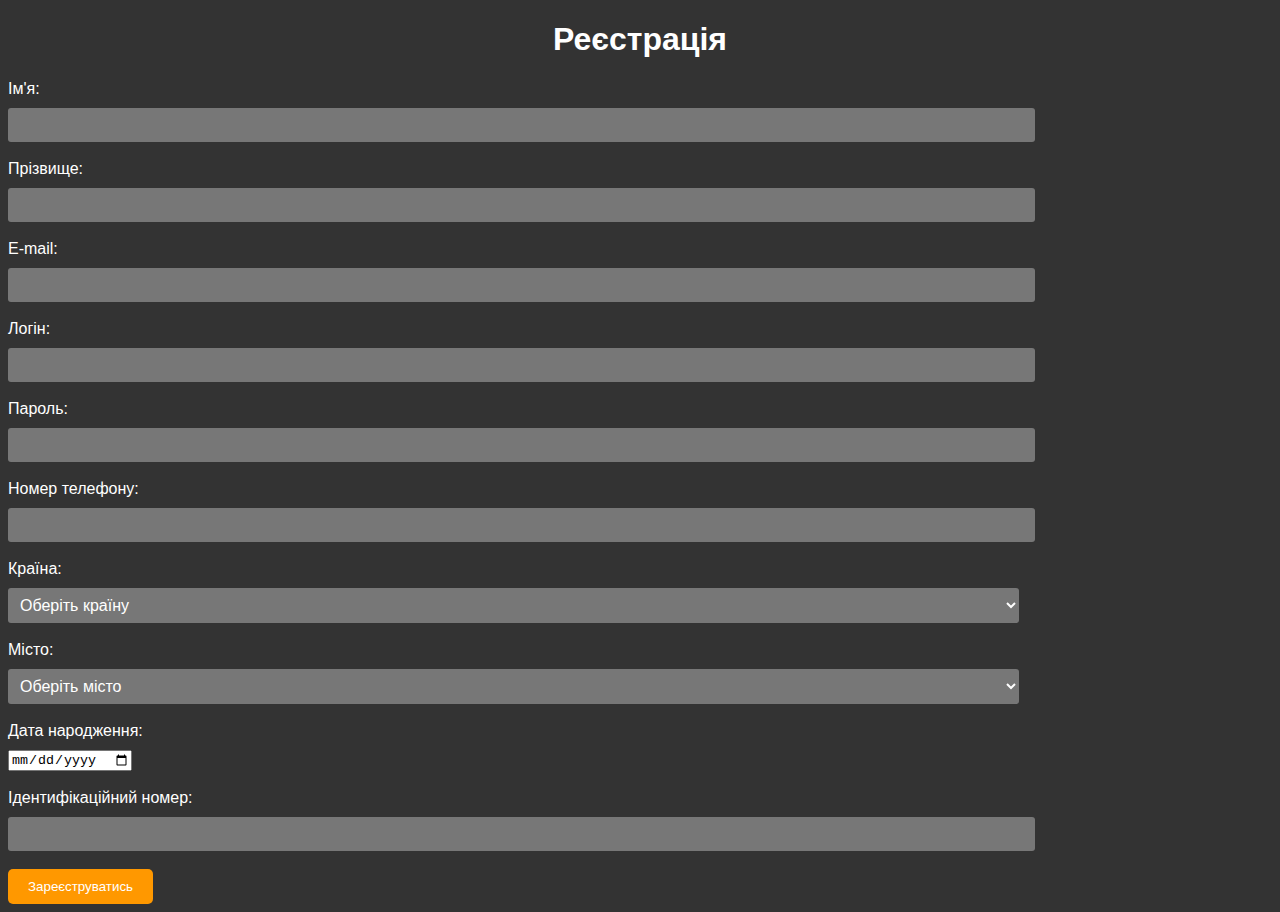
<file: registration.html>
<!DOCTYPE html>
<html lang="en">

<head>
    <meta charset="UTF-8">
    <meta name="viewport" content="width=device-width, initial-scale=1.0">
    <title>Рєстрація</title>
    <style>
        body {
            background-color: #333;
            color: #fff;
            font-family: Arial, sans-serif;
        }

        .container {
            width: 400px;
            margin: 0 auto;
            padding: 20px;
            background-color: #555;
            border-radius: 5px;
            box-shadow: 0 0 10px rgba(0, 0, 0, 0.3);
        }

        h1 {
            text-align: center;
        }

        label {
            display: block;
            margin-bottom: 10px;
        }

        input[type="text"],
        input[type="email"],
        input[type="login"],
        input[type="password"],
        input[type="tel"],
        select {
            width: 80%;
            padding: 8px;
            font-size: 16px;
            border-radius: 3px;
            border: none;
            background-color: #777;
            color: #fff;
        }

        button {
            display: block;
            width: 100%;
            padding: 10px;
            font-size: 16px;
            border: none;
            border-radius: 5px;
            background-color: #007bff;
            color: #fff;
            cursor: pointer;
        }

        input[type="submit"] {
            padding: 10px 20px;
            background-color: #ff9800;
            color: #fff;
            border: none;
            border-radius: 5px;
            cursor: pointer;
        }

        input[type="submit"]:hover {
            background-color: #ff6600;
        }
    </style>
</head>

<body>
    <h1>Реєстрація</h1>
    <form id="registrationForm">
        <label for="firstName">Ім'я:</label>
        <input type="text" id="firstName" name="firstName" required><br><br>

        <label for="lastName">Прізвище:</label>
        <input type="text" id="lastName" name="lastName" required><br><br>

        <label for="email">E-mail:</label>
        <input type="email" id="email" name="email" required><br><br>

        <label for="login">Логін:</label>
        <input type="login" id="login" name="login" required><br><br>

        <label for="password">Пароль:</label>
        <input type="password" id="password" name="password" required><br><br>

        <label for="phone">Номер телефону:</label>
        <input type="tel" id="phone" name="phone" required><br><br>

        <label for="country">Країна:</label>
        <select id="country" name="country" onchange="updateCities()" required>
            <option value="" disabled selected>Оберіть країну</option>
            <option value="AF">Афганістан</option>
            <option value="AL">Албанія</option>
            <option value="DZ">Алжир</option>
            <option value="AD">Андорра</option>
            <option value="AO">Ангола</option>
            <option value="AR">Аргентина</option>
            <option value="AM">Вірменія</option>
            <option value="AW">Аруба</option>
            <option value="AU">Австралія</option>
            <option value="AT">Австрія</option>
            <option value="AZ">Азербайджан</option>
            <option value="BS">Багамські острови</option>
            <option value="BH">Бахрейн</option>
            <option value="BD">Бангладеш</option>
            <option value="BB">Барбадос</option>
            <option value="BE">Бельгія</option>
            <option value="BZ">Беліз</option>
            <option value="BJ">Бенін</option>
            <option value="BM">Бермудські острови</option>
            <option value="BT">Бутан</option>
            <option value="BO">Болівія</option>
            <option value="BW">Ботсвана</option>
            <option value="BR">Бразилія</option>
            <option value="BN">Бруней</option>
            <option value="BG">Болгарія</option>
            <option value="BF">Буркіна-Фасо</option>
            <option value="BI">Бурунді</option>
            <option value="KH">Камбоджа</option>
            <option value="CM">Камерун</option>
            <option value="CA">Канада</option>
            <option value="CV">Кабо-Верде</option>
            <option value="KY">Кайманові острови</option>
            <option value="CF">Центральноафриканська Республіка</option>
            <option value="TD">Чад</option>
            <option value="CL">Чилі</option>
            <option value="JP">Японія</option>
            <option value="CN">Китай</option>
            <option value="CO">Колумбія</option>
            <option value="KM">Коморські острови</option>
            <option value="CG">Конго</option>
            <option value="CR">Коста-Рика</option>
            <option value="CI">Кот-д'Івуар</option>
            <option value="HR">Хорватія</option>
            <option value="CU">Куба</option>
            <option value="CY">Кіпр</option>
            <option value="CZ">Чехія</option>
            <option value="DK">Данія</option>
            <option value="DJ">Джибуті</option>
            <option value="DM">Домініка</option>
            <option value="DO">Домініканська Республіка</option>
            <option value="EC">Еквадор</option>
            <option value="EG">Єгипет</option>
            <option value="SV">Сальвадор</option>
            <option value="GQ">Екваторіальна Гвінея</option>
            <option value="ER">Еритрея</option>
            <option value="EE">Естонія</option>
            <option value="ET">Ефіопія</option>
            <option value="FJ">Фіджі</option>
            <option value="FI">Фінляндія</option>
            <option value="FR">Франція</option>
            <option value="GA">Габон</option>
            <option value="GM">Гамбія</option>
            <option value="GE">Грузія</option>
            <option value="DE">Німеччина</option>
            <option value="GH">Гана</option>
            <option value="GR">Греція</option>
            <option value="GD">Гренада</option>
            <option value="GT">Гватемала</option>
            <option value="GN">Гвінея</option>
            <option value="GW">Гвінея-Бісау</option>
            <option value="GY">Гайана</option>
            <option value="HT">Гаїті</option>
            <option value="HN">Гондурас</option>
            <option value="HU">Угорщина</option>
            <option value="UA">Україна</option>
            <option value="IE">Ірландія</option>
            <option value="IS">Ісландія</option>
            <option value="IN">Індія</option>
            <option value="ID">Індонезія</option>
            <option value="IQ">Ірак</option>
            <option value="IR">Іран</option>
            <option value="IL">Ізраїль</option>
            <option value="IT">Італія</option>
            <option value="ES">Іспанія</option>
            <option value="US">Сполучені Штати Америки</option>
            <option value="JM">Ямайка</option>
            <!-- Додайте варіанти країн тут -->
        </select><br><br>

        <label for="city">Місто:</label>
        <select id="city" name="city" required>
            <option value="">Оберіть місто</option>
            <!-- Додайте варіанти міст тут -->
        </select><br><br>

        <script>
            function updateCities() {
                var countrySelect = document.getElementById("country");
                var citySelect = document.getElementById("city");
                var selectedCountry = countrySelect.value;

                // Очищаємо список міст
                citySelect.innerHTML = "";

                // Додаємо варіанти міст залежно від обраної країни
                if (selectedCountry === "AF") {
                    addCityOption("Кабул");
                    addCityOption("Мазарі-Шариф");
                    addCityOption("Кандагар");
                    addCityOption("Херат");
                } else if (selectedCountry === "AL") {
                    addCityOption("Тирана");
                    addCityOption("Дуррес");
                    addCityOption("Влора");
                    addCityOption("Ельбасан");
                } else if (selectedCountry === "DZ") {
                    addCityOption("Алжир");
                    addCityOption("Оран");
                    addCityOption("Константина");
                    addCityOption("Батна");
                    addCityOption("Біскра");
                    addCityOption("Тлемсен");
                    addCityOption("Тізі Узу");
                } else if (selectedCountry === "AD") {
                    addCityOption("Андорра-ла-Велья");
                    addCityOption("Ель-Тартер");
                    addCityOption("Енкамп");
                    addCityOption("Сант-Жулія-де-Лорія");
                    addCityOption("Ла-Массана");
                    addCityOption("Сант-Жулія-де-Лорія");
                    addCityOption("Ескальдес-Енгордань");
                } else if (selectedCountry === "AO") {
                    addCityOption("Луанда");
                    addCityOption("Намібія");
                    addCityOption("Кабінда");
                    addCityOption("Маланже");
                    addCityOption("Хуамбо");
                    addCityOption("Лобіто");
                    addCityOption("Бенгела");
                    addCityOption("Уіге");
                } else if (selectedCountry === "AR") {
                    addCityOption("Буенос-Айрес");
                    addCityOption("Кордова");
                    addCityOption("Росаріо");
                    addCityOption("Мендоса");
                    addCityOption("Сан-Мігель-де-Тукуман");
                    addCityOption("Ла-Плата");
                    addCityOption("Мар-дель-Плата");
                    addCityOption("Сан-Сальвадор-де-Жужуй");
                } else if (selectedCountry === "AM") {
                    addCityOption("Єреван");
                    addCityOption("Гюмрі");
                    addCityOption("Ванадзор");
                    addCityOption("Севан");
                    addCityOption("Хор Вірап");
                    addCityOption("Аракс");
                    addCityOption("Степанаван");
                    addCityOption("Гавар");
                } else if (selectedCountry === "AW") {
                    addCityOption("Ораньєстад");
                    addCityOption("Сан Ніколас");
                    addCityOption("Нойібі");
                    addCityOption("Саванета");
                    addCityOption("Санта Круз");
                    addCityOption("Парадайс");
                    addCityOption("Манчікіто");
                    addCityOption("Сабанета");
                } else if (selectedCountry === "AU") {
                    addCityOption("Сідней");
                    addCityOption("Мельбурн");
                    addCityOption("Брісбен");
                    addCityOption("Перт");
                    addCityOption("Аделаїда");
                    addCityOption("Голд-Коуст");
                    addCityOption("Кенберра");
                    addCityOption("Кейрнс");
                } else if (selectedCountry === "AT") {
                    addCityOption("Відень");
                    addCityOption("Грац");
                    addCityOption("Лінц");
                    addCityOption("Зальцбург");
                    addCityOption("Інсбрук");
                    addCityOption("Клагенфурт");
                    addCityOption("Вельс");
                    addCityOption("Штейр");
                } else if (selectedCountry === "AZ") {
                    addCityOption("Баку");
                    addCityOption("Гянджа");
                    addCityOption("Сумгаїт");
                    addCityOption("Мінгечаур");
                    addCityOption("Шекі");
                    addCityOption("Ленкорань");
                    addCityOption("Нахічевань");
                    addCityOption("Габала");
                } else if (selectedCountry === "BS") {
                    addCityOption("Нассау");
                    addCityOption("Гранд-Бахама");
                    addCityOption("Абако");
                    addCityOption("Екзума");
                    addCityOption("Андрос");
                    addCityOption("Беррі-Айленд");
                    addCityOption("Агуантинс");
                    addCityOption("Маґна");
                } else if (selectedCountry === "BH") {
                    addCityOption("Манама");
                    addCityOption("Мухаррак");
                    addCityOption("Рифа");
                    addCityOption("Хамад-Таун");
                    addCityOption("Ал Мухаррак");
                    addCityOption("Ал Хід");
                    addCityOption("Мадінат-Хамад");
                } else if (selectedCountry === "BD") {
                    addCityOption("Дакка");
                    addCityOption("Читтагонг");
                    addCityOption("Халка");
                    addCityOption("Раджшахі");
                    addCityOption("Кхулна");
                    addCityOption("Силхет");
                    addCityOption("Барісал");
                    addCityOption("Рангпур");
                } else if (selectedCountry === "BB") {
                    addCityOption("Бріджтаун");
                    addCityOption("Сент Люсія");
                    addCityOption("Гастінс");
                    addCityOption("Хоулт");
                    addCityOption("Спейтстаун");
                    addCityOption("Ойстінс");
                    addCityOption("Батсворт");
                    addCityOption("Кріст Черч");
                } else if (selectedCountry === "BE") {
                    addCityOption("Брюссель");
                    addCityOption("Антверпен");
                    addCityOption("Гент");
                    addCityOption("Льєж");
                    addCityOption("Брюгге");
                    addCityOption("Шарлеруа");
                    addCityOption("Монс");
                    addCityOption("Намюр");
                } else if (selectedCountry === "BZ") {
                    addCityOption("Белмопан");
                    addCityOption("Беліз-Сіті");
                    addCityOption("Сан-Ігнасіо");
                    addCityOption("Оранж-Уок");
                    addCityOption("Дангріга");
                    addCityOption("Паначі");
                } else if (selectedCountry === "BJ") {
                    addCityOption("Котону");
                    addCityOption("Порто-Ново");
                    addCityOption("Калаві");
                    addCityOption("Абомей");
                    addCityOption("Божуме");
                    addCityOption("Джакотра");
                } else if (selectedCountry === "BM") {
                    addCityOption("Гамільтон");
                    addCityOption("Сент-Джордж");
                    addCityOption("Сомерсет Вілледж");
                    addCityOption("Варвік");
                    addCityOption("Девоншайр");
                    addCityOption("Вест-Енд");
                } else if (selectedCountry === "BT") {
                    addCityOption("Тхімпху");
                    addCityOption("Паро");
                    addCityOption("Пунакха");
                    addCityOption("Вангдіфодранг");
                    addCityOption("Бумтанг");
                    addCityOption("Тонгса");
                    addCityOption("Самтсе");
                    addCityOption("Джакарта");
                } else if (selectedCountry === "BO") {
                    addCityOption("Ла-Пас");
                    addCityOption("Сукре");
                    addCityOption("Кочабамба");
                    addCityOption("Санта-Крус");
                    addCityOption("Оруро");
                    addCityOption("Потосі");
                    addCityOption("Таріха");
                    addCityOption("Кобіха");
                } else if (selectedCountry === "BW") {
                    addCityOption("Габороне");
                    addCityOption("Франсистаун");
                    addCityOption("Молепололе");
                    addCityOption("Серове");
                    addCityOption("Маунт");
                    addCityOption("Летлхакане");
                    addCityOption("Мафікенг");
                    addCityOption("Джваненг");
                } else if (selectedCountry === "BR") {
                    addCityOption("Сан-Паулу");
                    addCityOption("Ріо-де-Жанейро");
                    addCityOption("Сальвадор");
                    addCityOption("Бразиліа");
                    addCityOption("Форталеза");
                    addCityOption("Белу-Орізонте");
                    addCityOption("Манаус");
                    addCityOption("Курітіба");
                } else if (selectedCountry === "BN") {
                    addCityOption("Бандар Сері Бегаван");
                    addCityOption("Куала-Белайт");
                    addCityOption("Тутунг");
                    addCityOption("Серіа");
                    addCityOption("Муара");
                } else if (selectedCountry === "BG") {
                    addCityOption("Софія");
                    addCityOption("Пловдив");
                    addCityOption("Варна");
                    addCityOption("Бургас");
                    addCityOption("Русе");
                    addCityOption("Стара Загора");
                    addCityOption("Плевен");
                    addCityOption("Сливен");
                } else if (selectedCountry === "BF") {
                    addCityOption("Уагадугу");
                    addCityOption("Бобо-Діуласо");
                    addCityOption("Кудуго");
                    addCityOption("Банфора");
                    addCityOption("Оугадоугу");
                    addCityOption("Кая");
                    addCityOption("Борома");
                    addCityOption("Дедугу");
                } else if (selectedCountry === "BI") {
                    addCityOption("Бужумбура");
                    addCityOption("Музіга");
                    addCityOption("Гітега");
                    addCityOption("Румонге");
                    addCityOption("Ніямірамбо");
                    addCityOption("Рутана");
                    addCityOption("Макамба");
                    addCityOption("Рутову");
                } else if (selectedCountry === "KH") {
                    addCityOption("Пномпень");
                    addCityOption("Сіемреап");
                    addCityOption("Баттамбанг");
                    addCityOption("Сіхануквіль");
                    addCityOption("Кеп");
                    addCityOption("Пурсат");
                    addCityOption("Крачех");
                    addCityOption("Кампонгчам");
                } else if (selectedCountry === "CM") {
                    addCityOption("Яунде");
                    addCityOption("Дуала");
                    addCityOption("Гаруа");
                    addCityOption("Бафусам");
                    addCityOption("Нколь-Нколь");
                    addCityOption("Баменда");
                    addCityOption("Маруа");
                    addCityOption("Бере");
                } else if (selectedCountry === "CA") {
                    addCityOption("Торонто");
                    addCityOption("Монреаль");
                    addCityOption("Ванкувер");
                    addCityOption("Калгарі");
                    addCityOption("Оттава");
                    addCityOption("Едмонтон");
                    addCityOption("Квебек");
                    addCityOption("Вінніпег");
                } else if (selectedCountry === "CV") {
                    addCityOption("Прая");
                    addCityOption("Мінделу");
                    addCityOption("Санта-Марія");
                    addCityOption("Сал");
                    addCityOption("Боа-Віста");
                    addCityOption("Сан-Ніколау");
                    addCityOption("Фого");
                    addCityOption("Брако");
                } else if (selectedCountry === "KY") {
                    addCityOption("Джорджтаун");
                    addCityOption("Севен-Майл-Біч");
                    addCityOption("Вест-Бей");
                    addCityOption("Боддентаун");
                    addCityOption("Кайман-Брак");
                } else if (selectedCountry === "CF") {
                    addCityOption("Бангі");
                    addCityOption("Бімба");
                    addCityOption("Босангоа");
                    addCityOption("Бамбарі");
                    addCityOption("Кага-Бандоро");
                    addCityOption("Мбаїкі");
                    addCityOption("Бербераті");
                    addCityOption("Грібізі");
                } else if (selectedCountry === "TD") {
                    addCityOption("Нджамена");
                    addCityOption("Мунду");
                    addCityOption("Абеш");
                    addCityOption("Массакорі");
                    addCityOption("Сахкет");
                    addCityOption("Абех");
                    addCityOption("Бонгор");
                    addCityOption("Джилле");
                } else if (selectedCountry === "CL") {
                    addCityOption("Сантьяго");
                    addCityOption("Вальпараїсо");
                    addCityOption("Консепсьйон");
                    addCityOption("Ла-Серена");
                    addCityOption("Віна-дель-Мар");
                    addCityOption("Темуко");
                    addCityOption("Пуерто-Монт");
                    addCityOption("Антофагаста");
                } else if (selectedCountry === "JP") {
                    addCityOption("Токіо");
                    addCityOption("Йокогама");
                    addCityOption("Осака");
                    addCityOption("Кіото");
                    addCityOption("Саппоро");
                    addCityOption("Фукуока");
                    addCityOption("Кавасакі");
                    addCityOption("Нагоя");
                } else if (selectedCountry === "CN") {
                    addCityOption("Пекін");
                    addCityOption("Шанхай");
                    addCityOption("Гуанчжоу");
                    addCityOption("Шеньчжень");
                    addCityOption("Чунцин");
                    addCityOption("Гонконг");
                    addCityOption("Макао");
                    addCityOption("Тяньцзінь");
                } else if (selectedCountry === "CO") {
                    addCityOption("Богота");
                    addCityOption("Медельїн");
                    addCityOption("Калі");
                    addCityOption("Барранкілья");
                    addCityOption("Картагена");
                    addCityOption("Букараманга");
                    addCityOption("Сантандер");
                    addCityOption("Бельміра");
                } else if (selectedCountry === "KM") {
                    addCityOption("Мороні");
                    addCityOption("Муцамуду");
                    addCityOption("Фомбоні");
                    addCityOption("Джахангір");
                    addCityOption("Моенджо");
                    addCityOption("Міцаміхуле");
                    addCityOption("Оуані");
                    addCityOption("Мавра");
                } else if (selectedCountry === "CG") {
                    addCityOption("Браззавіль");
                    addCityOption("Пуонт-Нуар");
                    addCityOption("Долісі");
                    addCityOption("Лібвіль");
                    addCityOption("Сібіту");
                    addCityOption("Моссенджо");
                    addCityOption("Пойнт-Ноар");
                    addCityOption("Каюя");
                } else if (selectedCountry === "CR") {
                    addCityOption("Сан-Хосе");
                    addCityOption("Лімон");
                    addCityOption("Сан-Франциско");
                    addCityOption("Алажуела");
                    addCityOption("Ліберія");
                    addCityOption("Пунтаренас");
                    addCityOption("Картаго");
                    addCityOption("Кітілло");
                } else if (selectedCountry === "CI") {
                    addCityOption("Абіджан");
                    addCityOption("Ямусукро");
                    addCityOption("Буаке");
                    addCityOption("Далоа");
                    addCityOption("Корого");
                    addCityOption("Сан-Педро");
                    addCityOption("Ман");
                    addCityOption("Агнібілекру");
                } else if (selectedCountry === "HR") {
                    addCityOption("Загреб");
                    addCityOption("Спліт");
                    addCityOption("Рієка");
                    addCityOption("Осієк");
                    addCityOption("Задар");
                    addCityOption("Словенська Бістриця");
                    addCityOption("Велика Горица");
                    addCityOption("Шибенік");
                } else if (selectedCountry === "CU") {
                    addCityOption("Гавана");
                    addCityOption("Санта-Клара");
                    addCityOption("Сьєнфуегос");
                    addCityOption("Камагуей");
                    addCityOption("Гвантанамо");
                    addCityOption("Сантьяго-де-Куба");
                    addCityOption("Матансас");
                    addCityOption("Сьолья");
                } else if (selectedCountry === "CY") {
                    addCityOption("Нікосія");
                    addCityOption("Ларнака");
                    addCityOption("Лімасол");
                    addCityOption("Пафос");
                    addCityOption("Фамагуста");
                    addCityOption("Киренія");
                } else if (selectedCountry === "CZ") {
                    addCityOption("Прага");
                    addCityOption("Брно");
                    addCityOption("Острава");
                    addCityOption("Пльзень");
                    addCityOption("Ліберець");
                    addCityOption("Оломоуц");
                    addCityOption("Грац");
                    addCityOption("Усті-над-Лабем");
                } else if (selectedCountry === "DK") {
                    addCityOption("Копенгаген");
                    addCityOption("Орхус");
                    addCityOption("Ольборг");
                    addCityOption("Есбйерг");
                    addCityOption("Оденсе");
                    addCityOption("Фредеріксхавн");
                    addCityOption("Альборг");
                    addCityOption("Колдинг");
                } else if (selectedCountry === "DJ") {
                    addCityOption("Джибуті");
                    addCityOption("Али Сабьє");
                    addCityOption("Таджура");
                    addCityOption("Обок");
                    addCityOption("Диксіт");
                    addCityOption("Галіла");
                    addCityOption("Годо");
                    addCityOption("Оуад Даоуд");
                } else if (selectedCountry === "DM") {
                    addCityOption("Розо");
                    addCityOption("Портсмут");
                    addCityOption("Роузо");
                    addCityOption("Лас-Терренас");
                    addCityOption("Соус-Сер");
                    addCityOption("Брес-Карриб");
                    addCityOption("Лей Ривиер");
                    addCityOption("Портсервіль");
                } else if (selectedCountry === "DO") {
                    addCityOption("Санто-Домінго");
                    addCityOption("Сантіяго");
                    addCityOption("Сан-Франсиско-де-Макоріс");
                    addCityOption("Ла-Романа");
                    addCityOption("Сан-Педро-де-Макоріс");
                    addCityOption("Сантіаго-де-лос-Кабальєрос");
                    addCityOption("Санта-Круз-де-Бараона");
                    addCityOption("Пуерто-Платa");
                } else if (selectedCountry === "EC") {
                    addCityOption("Кіто");
                    addCityOption("Гуаякіль");
                    addCityOption("Куенка");
                    addCityOption("Мачала");
                    addCityOption("Санта-Елена");
                    addCityOption("Амбато");
                    addCityOption("Манта");
                    addCityOption("Лос-Ріос");
                } else if (selectedCountry === "EG") {
                    addCityOption("Каїр");
                    addCityOption("Александрія");
                    addCityOption("Гіза");
                    addCityOption("Шарм ель-Шейх");
                    addCityOption("Луксор");
                    addCityOption("Асуан");
                    addCityOption("Хургада");
                    addCityOption("Дахаб");
                } else if (selectedCountry === "SV") {
                    addCityOption("Сан-Сальвадор");
                    addCityOption("Сан-Мігель");
                } else if (selectedCountry === "GQ") {
                    addCityOption("Малабо");
                    addCityOption("Монгомо");
                } else if (selectedCountry === "ER") {
                    addCityOption("Асмара");
                    addCityOption("Кісімаєо");
                    addCityOption("Массава");
                    addCityOption("Асаб");
                    addCityOption("Карен");
                } else if (selectedCountry === "EE") {
                    addCityOption("Таллінн");
                    addCityOption("Тарту");
                    addCityOption("Нарва");
                    addCityOption("Пярну");
                    addCityOption("Кохтла-Ярве");
                } else if (selectedCountry === "ET") {
                    addCityOption("Аддіс-Абеба");
                    addCityOption("Дире Дауа");
                    addCityOption("Мекеле");
                    addCityOption("Гондер");
                    addCityOption("Дебре-Зейт");
                } else if (selectedCountry === "FJ") {
                    addCityOption("Сува");
                    addCityOption("Лаутока");
                    addCityOption("Наді");
                    addCityOption("Ба");
                    addCityOption("Ламі");
                } else if (selectedCountry === "FI") {
                    addCityOption("Хельсінкі");
                    addCityOption("Еспоо");
                    addCityOption("Тампере");
                    addCityOption("Вантаа");
                    addCityOption("Турку");
                    addCityOption("Оулу");
                    addCityOption("Лахті");
                    addCityOption("Куопіо");
                } else if (selectedCountry === "FR") {
                    addCityOption("Париж");
                    addCityOption("Марсель");
                    addCityOption("Ліон");
                    addCityOption("Тулуза");
                    addCityOption("Ніцца");
                    addCityOption("Нант");
                    addCityOption("Страсбург");
                    addCityOption("Бордо");
                } else if (selectedCountry === "GA") {
                    addCityOption("Лібревіль");
                    addCityOption("Порт-Гентіль");
                    addCityOption("Молібдені");
                    addCityOption("Ойем");
                    addCityOption("Ламбарене");
                    addCityOption("Макоку");
                    addCityOption("Міцамікабі");
                    addCityOption("Тіоле");
                } else if (selectedCountry === "GM") {
                    addCityOption("Банжул");
                    addCityOption("Серекунда");
                    addCityOption("Брикама");
                    addCityOption("Бакау");
                    addCityOption("Барра");
                    addCityOption("Брифут");
                    addCityOption("Каніфінда");
                    addCityOption("Мансаконко");
                } else if (selectedCountry === "GE") {
                    addCityOption("Тбілісі");
                    addCityOption("Кутаїсі");
                    addCityOption("Батумі");
                    addCityOption("Зугдіді");
                    addCityOption("Руставі");
                    addCityOption("Горі");
                    addCityOption("Поті");
                    addCityOption("Сухумі");
                } else if (selectedCountry === "DE") {
                    addCityOption("Берлін");
                    addCityOption("Мюнхен");
                    addCityOption("Гамбург");
                    addCityOption("Кельн");
                    addCityOption("Франкфурт");
                    addCityOption("Штутгарт");
                    addCityOption("Дюссельдорф");
                    addCityOption("Дортмунд");
                } else if (selectedCountry === "GH") {
                    addCityOption("Аккра");
                    addCityOption("Кумасі");
                    addCityOption("Тамале");
                    addCityOption("Текполи");
                    addCityOption("Секонді-Такораді");
                    addCityOption("Тема");
                    addCityOption("Тамаля-Норт");
                    addCityOption("Шайле");
                } else if (selectedCountry === "GR") {
                    addCityOption("Афіни");
                    addCityOption("Салоніки");
                    addCityOption("Пірей");
                    addCityOption("Патра");
                    addCityOption("Халкіда");
                    addCityOption("Ларіса");
                    addCityOption("Волос");
                    addCityOption("Іракліон");
                } else if (selectedCountry === "GD") {
                    addCityOption("Сент-Джорджес");
                    addCityOption("Гренвіль");
                    addCityOption("Гойва");
                    addCityOption("Сент-Девідс");
                    addCityOption("Сент-Марк");
                    addCityOption("Сент-Джонс");
                } else if (selectedCountry === "GT") {
                    addCityOption("Гватемала");
                    addCityOption("Куэтзальтенанго");
                    addCityOption("Эскуюнла");
                    addCityOption("Комалапа");
                    addCityOption("Куэбра-Педра");
                    addCityOption("Сан-Луис");
                } else if (selectedCountry === "GN") {
                    addCityOption("Конакри");
                    addCityOption("Нзерекоре");
                    addCityOption("Лабе");
                    addCityOption("Канкан");
                    addCityOption("Кисидугу");
                    addCityOption("Боке");
                } else if (selectedCountry === "GW") {
                    addCityOption("Бісау");
                    addCityOption("Бафата");
                    addCityOption("Бубака");
                    addCityOption("Кашу");
                    addCityOption("Болам");
                    addCityOption("Болама");
                } else if (selectedCountry === "GY") {
                    addCityOption("Джорджтаун");
                    addCityOption("Нью-Амстердам");
                    addCityOption("Лінден");
                    addCityOption("Бартіка");
                    addCityOption("Скелдон");
                    addCityOption("Коррівтон");
                } else if (selectedCountry === "HT") {
                    addCityOption("Порт-о-Пренс");
                    addCityOption("Кап-Аісєн");
                    addCityOption("Гонаїв");
                    addCityOption("Петіт-Гуаве");
                    addCityOption("Леоган");
                    addCityOption("Каяес");
                } else if (selectedCountry === "HN") {
                    addCityOption("Тегусігальпа");
                    addCityOption("Сан-Педро-Сула");
                    addCityOption("Чолутека");
                    addCityOption("Ла-Сейба");
                    addCityOption("Сан-Лоренсо");
                    addCityOption("Данлі");
                } else if (selectedCountry === "HU") {
                    addCityOption("Будапешт");
                    addCityOption("Дебрецен");
                    addCityOption("Мішкольц");
                    addCityOption("Жилина");
                    addCityOption("Пест");
                    addCityOption("Сегед");
                    addCityOption("Сопрон");
                    addCityOption("Шопрон");
                } else if (selectedCountry === "UA") {
                    addCityOption("Київ");
                    addCityOption("Харків");
                    addCityOption("Одеса");
                    addCityOption("Дніпро");
                    addCityOption("Запоріжжя");
                    addCityOption("Львів");
                    addCityOption("Кривий Ріг");
                    addCityOption("Миколаїв");
                    addCityOption("Маріуполь");
                    addCityOption("Вінниця");
                    addCityOption("Херсон");
                    addCityOption("Полтава");
                    addCityOption("Черкаси");
                    addCityOption("Хмельницький");
                    addCityOption("Суми");
                    addCityOption("Житомир");
                    addCityOption("Чернігів");
                    addCityOption("Чернівці");
                    addCityOption("Тернопіль");
                    addCityOption("Івано-Франківськ");
                    addCityOption("Кропивницький");
                    addCityOption("Луцьк");
                    addCityOption("Бровари");
                    addCityOption("Ужгород");
                    addCityOption("Мелітополь");
                } else if (selectedCountry === "IE") {
                    addCityOption("Дублін");
                    addCityOption("Корк");
                    addCityOption("Лімерік");
                    addCityOption("Галвей");
                    addCityOption("Вотерфорд");
                    addCityOption("Дроєда");
                    addCityOption("Дандолк");
                    addCityOption("Трали");
                } else if (selectedCountry === "IS") {
                    addCityOption("Рейк'явік");
                    addCityOption("Копавогур");
                    addCityOption("Хафнарфьордур");
                    addCityOption("Акюрейрі");
                    addCityOption("Гардабаер");
                    addCityOption("Кеклавік");
                    addCityOption("Сельфосс");
                    addCityOption("Акранес");
                } else if (selectedCountry === "IN") {
                    addCityOption("Делі");
                    addCityOption("Мумбаї");
                    addCityOption("Калькутта");
                    addCityOption("Ченнаї");
                    addCityOption("Бангалор");
                    addCityOption("Хайдарабад");
                    addCityOption("Ахмедабад");
                    addCityOption("Пуне");
                } else if (selectedCountry === "ID") {
                    addCityOption("Джакарта");
                    addCityOption("Сурабая");
                    addCityOption("Медан");
                    addCityOption("Бандунг");
                    addCityOption("Семарапура");
                    addCityOption("Макассар");
                    addCityOption("Палангкаря");
                    addCityOption("Депок");
                } else if (selectedCountry === "IQ") {
                    addCityOption("Багдад");
                    addCityOption("Мосул");
                    addCityOption("Басра");
                    addCityOption("Ербіль");
                    addCityOption("Найнава");
                    addCityOption("Карбала");
                    addCityOption("Аль-Амара");
                    addCityOption("Дихок");
                } else if (selectedCountry === "IR") {
                    addCityOption("Тегеран");
                    addCityOption("Машхад");
                    addCityOption("Есфахан");
                    addCityOption("Тебриз");
                    addCityOption("Шираз");
                    addCityOption("Ахваз");
                    addCityOption("Керман");
                    addCityOption("Раст");
                } else if (selectedCountry === "IL") {
                    addCityOption("Єрусалим");
                    addCityOption("Тель-Авів");
                    addCityOption("Хайфа");
                    addCityOption("Ашдод");
                    addCityOption("Рішон-ле-Ціон");
                    addCityOption("Петах-Тіква");
                    addCityOption("Беер-Шева");
                    addCityOption("Нетанія");
                } else if (selectedCountry === "IT") {
                    addCityOption("Рим");
                    addCityOption("Мілан");
                    addCityOption("Неаполь");
                    addCityOption("Турин");
                    addCityOption("Палермо");
                    addCityOption("Генуя");
                    addCityOption("Флоренція");
                    addCityOption("Болонья");
                } else if (selectedCountry === "ES") {
                    addCityOption("Мадрид");
                    addCityOption("Барселона");
                    addCityOption("Валенсія");
                    addCityOption("Севілья");
                    addCityOption("Сарагоса");
                    addCityOption("Малага");
                    addCityOption("Мурсія");
                    addCityOption("Палма-де-Мальорка");
                } else if (selectedCountry === "US") {
                    addCityOption("Нью-Йорк");
                    addCityOption("Лос-Анджелес");
                    addCityOption("Чикаго");
                    addCityOption("Хьюстон");
                    addCityOption("Маямі");
                    addCityOption("Філадельфія");
                    addCityOption("Фінікс");
                } else if (selectedCountry === "JM") {
                    addCityOption("Кінгстон");
                    addCityOption("Монтего-Бей");
                    addCityOption("Мандевіл");
                    addCityOption("Очо-Ріос");
                    addCityOption("Порт-Морант");
                    addCityOption("Сент-Енн");
                    addCityOption("Саванна-ла-Мар");
                    addCityOption("Морант-Бей");
                }
            }

            function addCityOption(cityName) {
                var citySelect = document.getElementById("city");
                var option = document.createElement("option");
                option.text = cityName;
                citySelect.add(option);
            }
        </script>

        <label for="dob">Дата народження:</label>
        <input type="date" id="dob" name="dob" required><br><br>

        <label for="idNumber">Ідентифікаційний номер:</label>
        <input type="text" id="idNumber" name="idNumber" required><br><br>

        <input type="submit" value="Зареєструватись">
    </form>
    <script src="registration.js"></script>
</body>

</html>
</file>
<file: styles.css>
/* Загальні стилі */

body {
  background-color: #222;
  color: #fff;
  font-family: 'Roboto', sans-serif;
  margin: 0;
  padding: 0;
}

/* Шапка сайту */

header {
  background-color: #181818;
  padding: 10px;
}

/* Меню */

nav {
  background-color: #333;
  color: #fff;
}

nav ul {
  list-style: none;
  margin: 0;
  padding: 0;
  display: flex;
}

nav ul li {
  margin-right: 10px;
}

nav ul li a {
  color: #fff;
  text-decoration: none;
  padding: 10px;
}

/* Підвал сайту */

footer {
  background-color: #333;
  color: #fff;
  padding: 20px 0;
}

.footer-container {
  display: flex;
  justify-content: space-between;
  align-items: center;
  max-width: 1200px;
  margin: 0 auto;
}

.footer-logo img {
  width: 100px;
  height: auto;
}

.footer-links ul,
.footer-social ul {
  list-style: none;
  padding: 0;
  margin: 0;
}

.footer-links ul li,
.footer-social ul li {
  display: inline-block;
  margin-right: 10px;
}

.footer-links ul li a,
.footer-social ul li a {
  color: #fff;
  text-decoration: none;
}

.footer-links ul li a:hover,
.footer-social ul li a:hover {
  text-decoration: underline;
}

.footer-social ul li a i {
  font-size: 20px;
}

.main-news {
  background-color: #333;
  color: #fff;
  padding: 20px;
}

.main-news h2 {
  color: #fff;
  font-size: 24px;
  text-align: center;
  margin-bottom: 20px;
}

.news-container {
  display: grid;
  grid-template-columns: repeat(3, 1fr);
  grid-gap: 20px;
}

.news-item {
  background-color: #444;
  padding: 20px;
  border-radius: 8px;
  box-shadow: 0 2px 4px rgba(0, 0, 0, 0.1);
}

.news-item img {
  width: 100%;
  height: auto;
  border-radius: 4px;
  margin-bottom: 10px;
}

.news-item h3 {
  font-size: 18px;
  margin-bottom: 10px;
}

.news-item p {
  font-size: 14px;
  line-height: 1.4;
}

.gallery {
  background-color: #333;
  color: #fff;
  padding: 20px;
}

.gallery h2 {
  color: #fff;
  font-size: 24px;
  text-align: center;
  margin-bottom: 20px;
}

.gallery-container {
  display: grid;
  grid-template-columns: repeat(3, 1fr);
  grid-gap: 20px;
}

.image-item {
  position: relative;
  overflow: hidden;
  border-radius: 8px;
}

.image-item img {
  width: 100%;
  height: auto;
  transition: transform 0.3s ease-in-out;
}

.image-item:hover img {
  transform: scale(1.1);
}

.image-item:before {
  content: "";
  position: absolute;
  top: 0;
  left: 0;
  width: 100%;
  height: 100%;
  background-color: rgba(0, 0, 0, 0.5);
  opacity: 0;
  transition: opacity 0.3s ease-in-out;
}

.image-item:hover:before {
  opacity: 1;
}

.image-item:hover:before,
.image-item:hover img {
  cursor: pointer;
}

.image-item img {
  object-fit: cover;
}

.image-item img:hover {
  opacity: 0.8;
}

.auth-buttons {
  display: flex;
  align-items: center;
  justify-content: flex-end;
}

.auth-buttons button {
  padding: 10px 20px;
  font-size: 16px;
  border: none;
  border-radius: 5px;
  cursor: pointer;
}

.auth-buttons button.register-button {
  background-color: #37474F;
  color: #FFFFFF;
  margin-right: 10px;
}

.auth-buttons button.login-button {
  background-color: #2196F3;
  color: #FFFFFF;
}

.auth-buttons button:hover {
  opacity: 0.8;
}

.logotype {
  height: 50px;
  width: 50px;
}

.socials {
  height: 50px;
  width: 50px;
}
</file>
